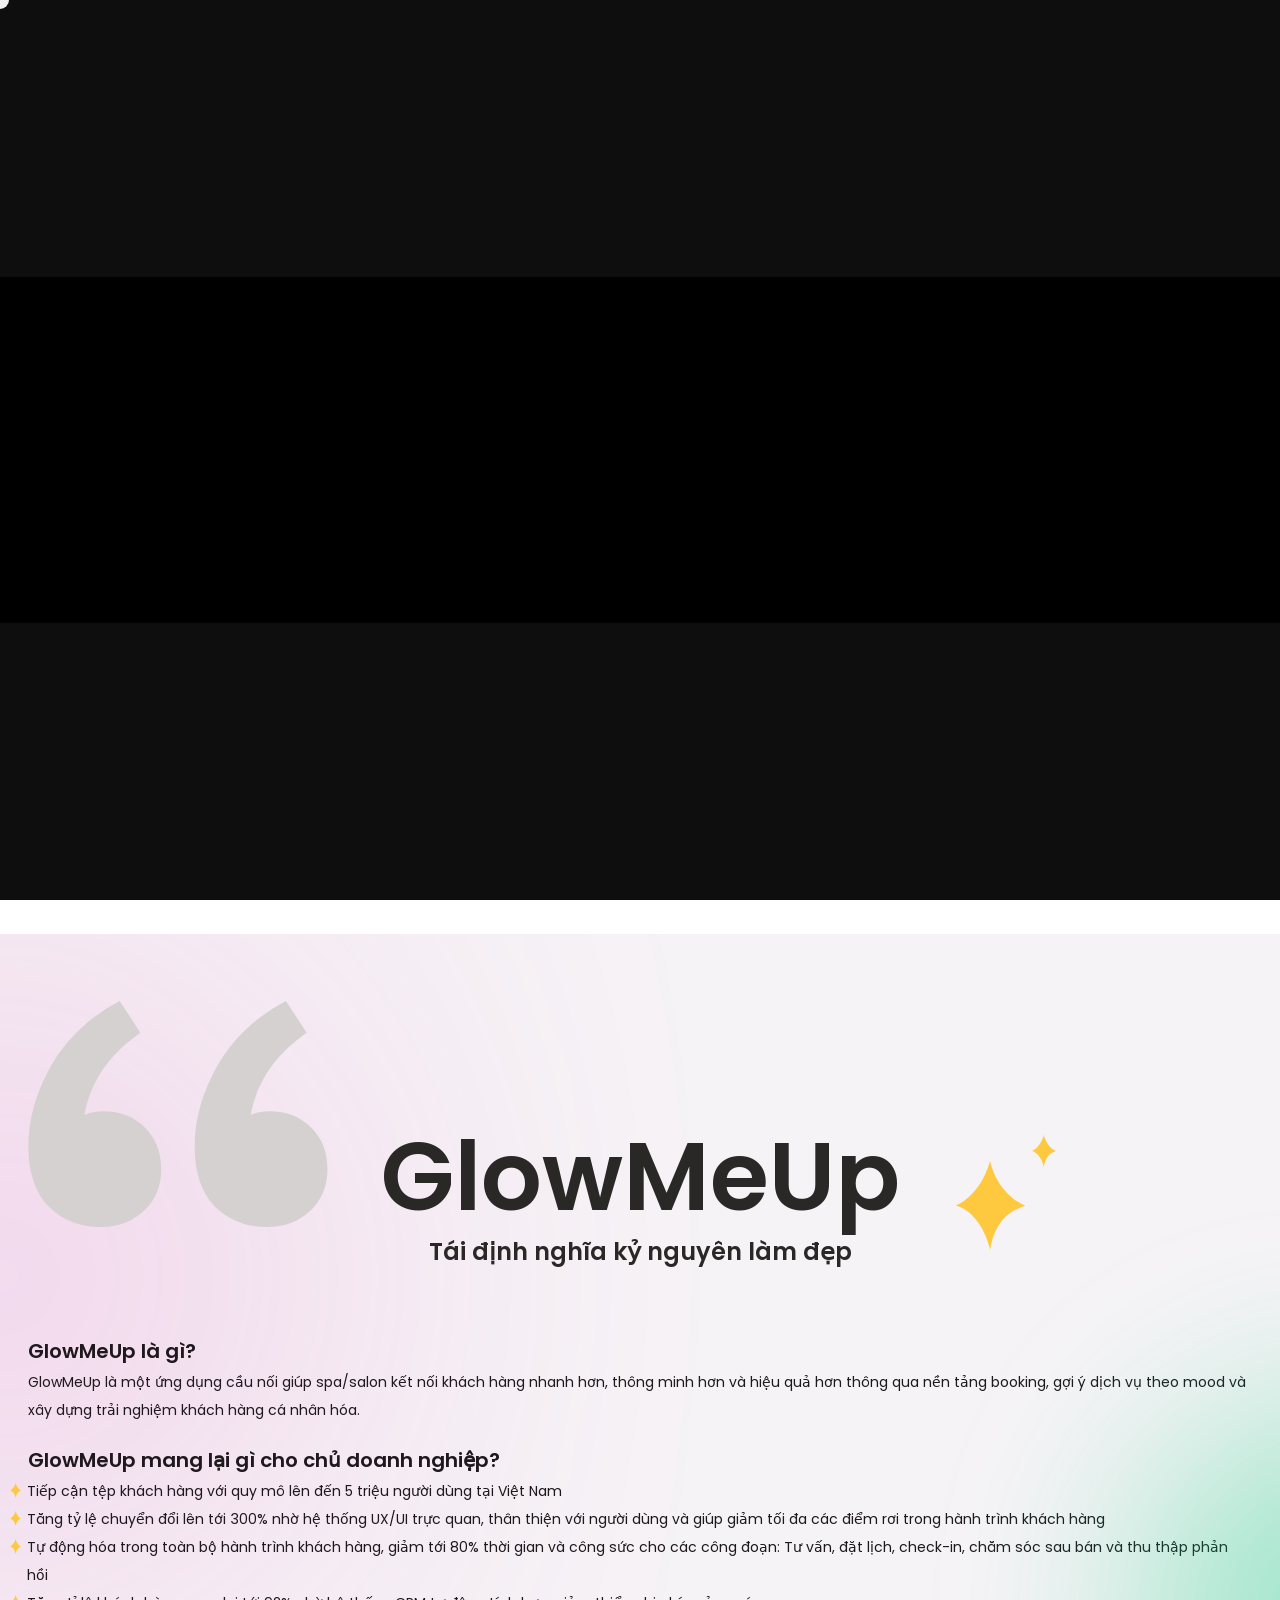
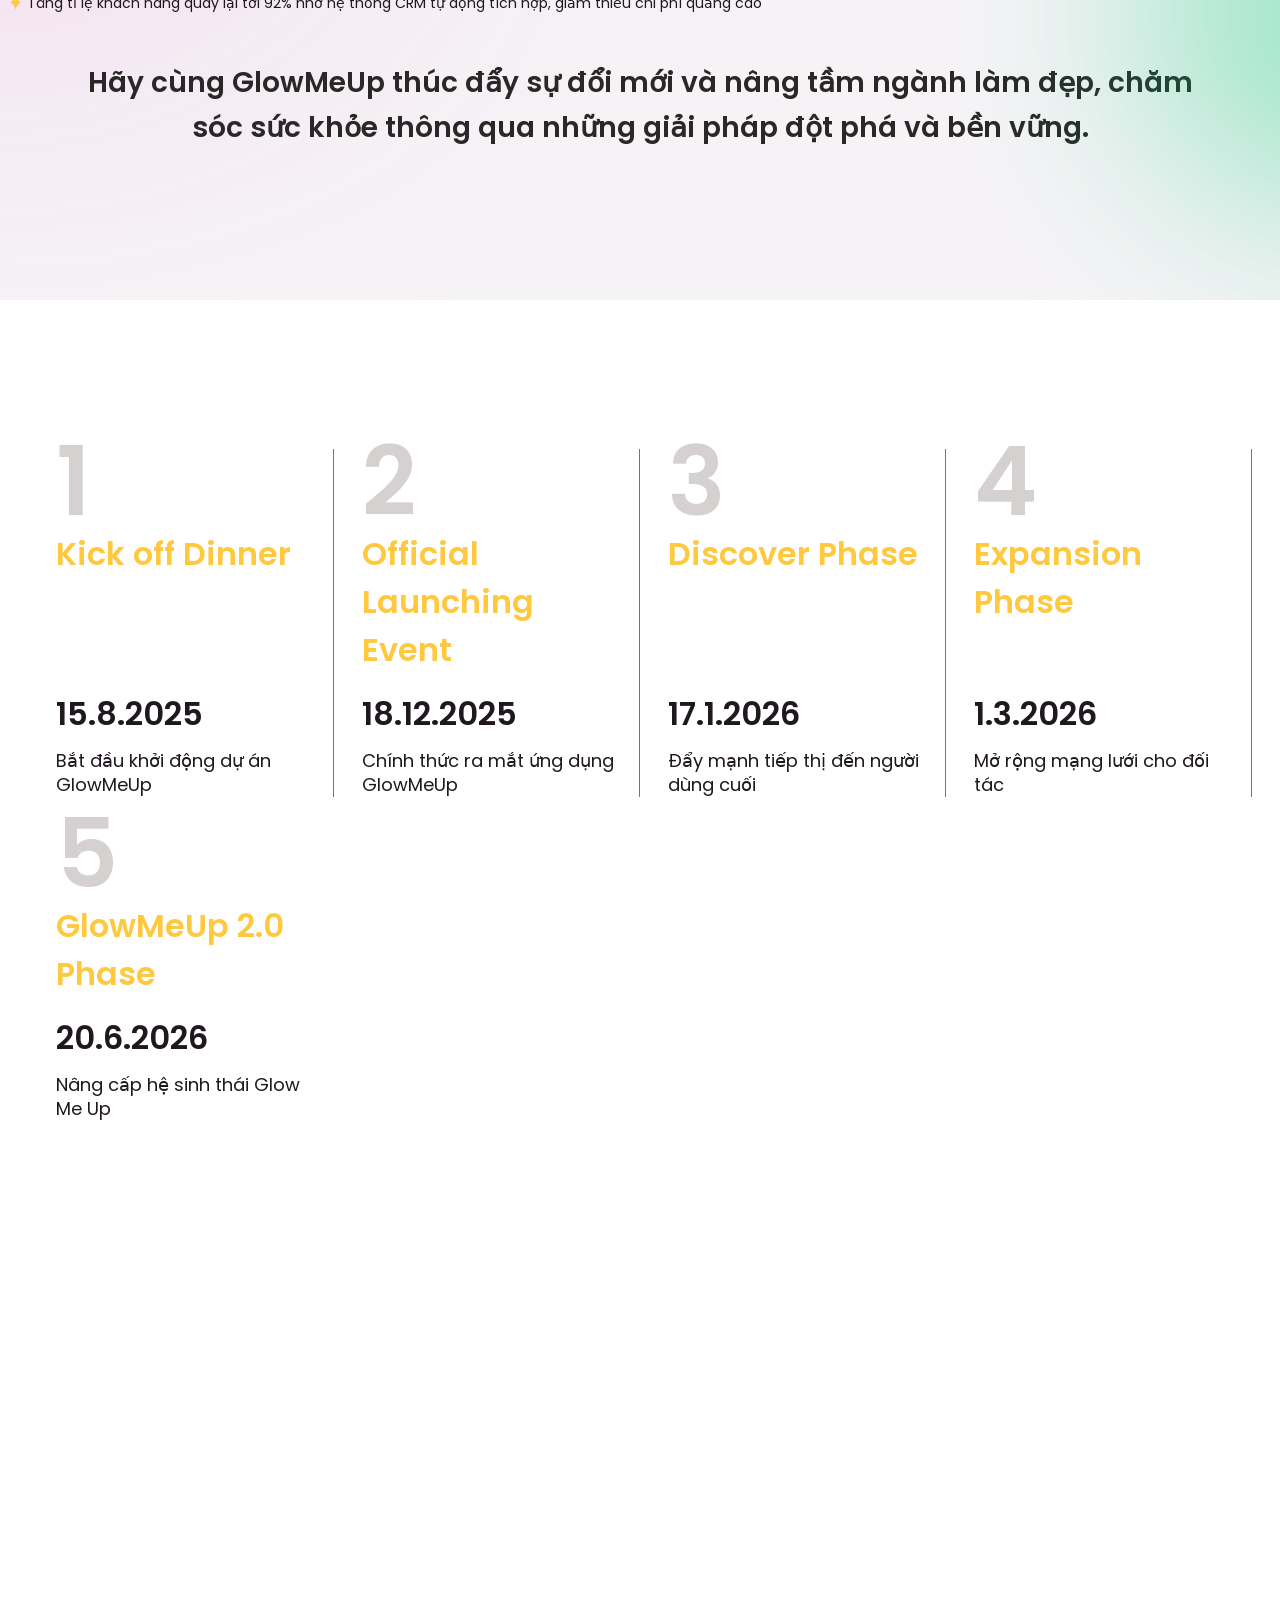
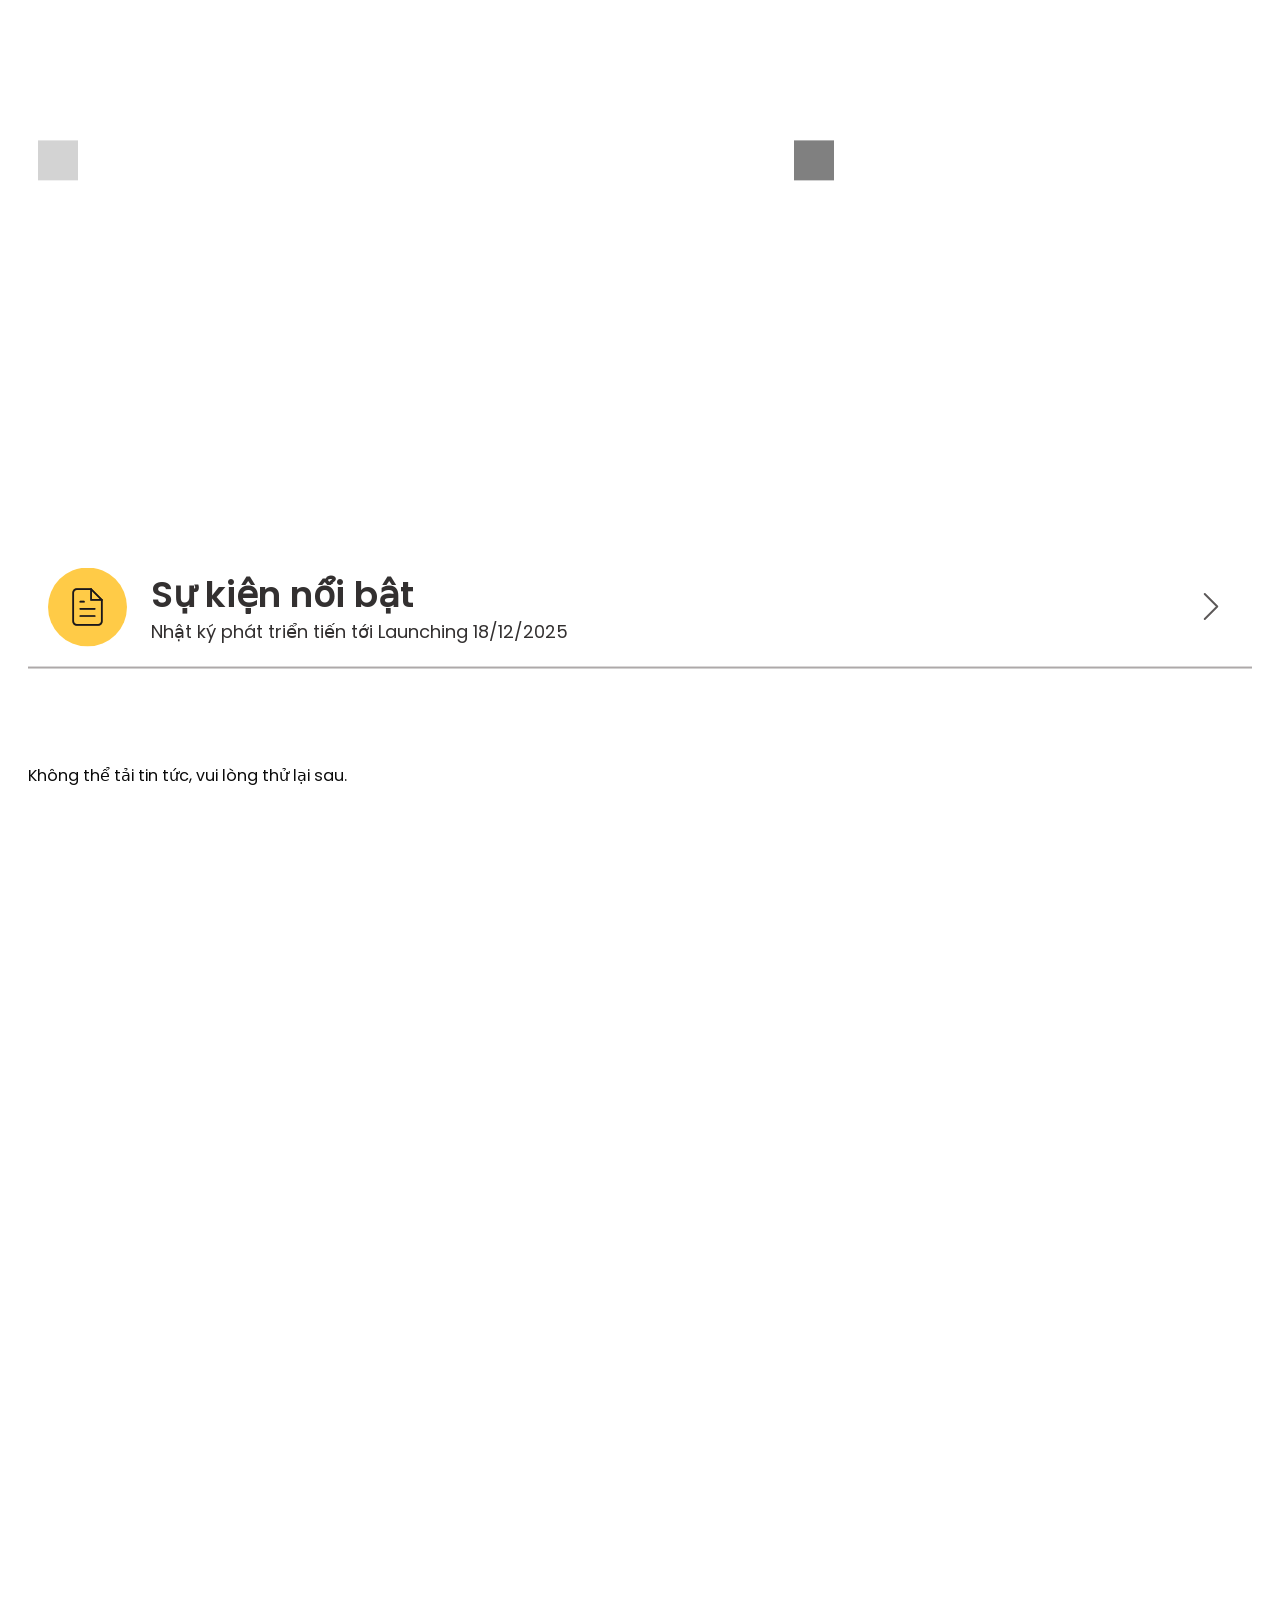
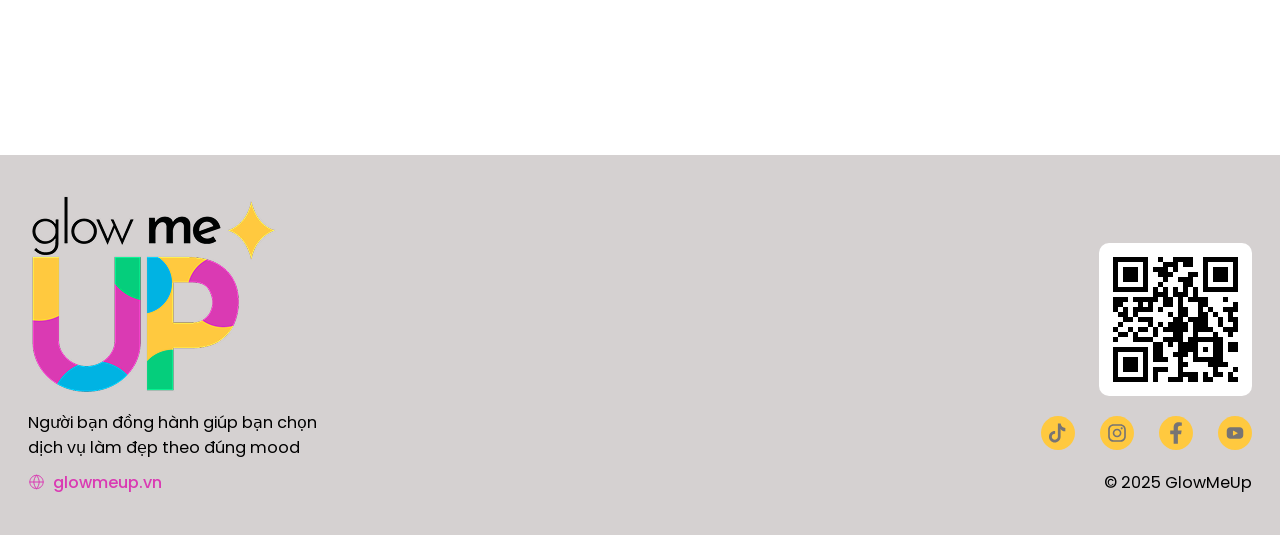
<file: index.html>
<!DOCTYPE html>
<html lang="vi">

<head>
    <meta charset="UTF-8" />
    <meta name="viewport" content="width=device-width, initial-scale=1.0" />

    <!-- Primary Meta Tags -->
    <title>GlowMeUp - Ứng Dụng Beauty Tech AI | Đặt Lịch Spa & Salon Thông Minh</title>
    <meta name="title" content="GlowMeUp - Ứng Dụng Beauty Tech AI | Đặt Lịch Spa & Salon Thông Minh" />
    <meta name="description"
        content="Đặt lịch spa, salon thông minh với GlowMeUp - Nền tảng Beauty Tech AI. Gợi ý dịch vụ làm đẹp theo mood, trải nghiệm cá nhân hóa. Tải app ngay!" />
    <meta name="keywords"
        content="GlowMeUp, beauty tech, AI làm đẹp, đặt lịch spa, salon booking, ứng dụng làm đẹp, spa TPHCM, beauty app Vietnam, AI beauty, skincare, makeup, wellness" />
    <meta name="author" content="GlowMeUp Team" />
    <meta name="robots" content="index, follow, max-image-preview:large, max-snippet:-1, max-video-preview:-1" />
    <meta name="language" content="Vietnamese" />
    <meta name="revisit-after" content="7 days" />
    <meta name="theme-color" content="#fec93f" />

    <!-- Open Graph / Facebook -->
    <meta property="og:type" content="website" />
    <meta property="og:url" content="https://glowmeup.vn/" />
    <meta property="og:title" content="GlowMeUp - Ứng Dụng Beauty Tech AI | Đặt Lịch Spa & Salon Thông Minh" />
    <meta property="og:description"
        content="GlowMeUp, beauty tech, AI làm đẹp, đặt lịch spa, salon booking, ứng dụng làm đẹp, spa TPHCM, beauty app Vietnam, AI beauty, skincare, makeup, wellness" />
    <meta property="og:image" content="https://glowmeup.vn/imgs/glowme_logo.png" />
    <meta property="og:image:width" content="1200" />
    <meta property="og:image:height" content="630" />
    <meta property="og:site_name" content="GlowMeUp" />
    <meta property="og:locale" content="vi_VN" />

    <!-- Twitter Card -->
    <meta name="twitter:card" content="summary_large_image" />
    <meta name="twitter:url" content="https://glowmeup.vn/" />
    <meta name="twitter:title" content="GlowMeUp - Ứng Dụng Beauty Tech AI" />
    <meta name="twitter:description" content="Nền tảng Beauty Tech ứng dụng AI giúp đặt lịch spa, salon dễ dàng." />
    <meta name="twitter:image" content="https://glowmeup.vn/imgs/glowme_logo.png" />

    <!-- Canonical URL -->
    <link rel="canonical" href="https://glowmeup.vn/" />

    <!-- Alternate Language Tags -->
    <link rel="alternate" hreflang="vi" href="https://glowmeup.vn/" />
    <link rel="alternate" hreflang="x-default" href="https://glowmeup.vn/" />

    <!-- Geo Tags -->
    <meta name="geo.region" content="VN-SG" />
    <meta name="geo.placename" content="Ho Chi Minh City" />
    <meta name="geo.position" content="10.762622;106.660172" />
    <meta name="ICBM" content="10.762622, 106.660172" />
    <link rel="icon" type="image/x-icon" href="./imgs/favicon_io/favicon.ico" />
    <link rel="apple-touch-icon" sizes="180x180" href="./imgs/favicon_io/apple-touch-icon.png" />
    <link rel="icon" type="image/png" sizes="32x32" href="./imgs/favicon_io/favicon-32x32.png" />
    <link rel="icon" type="image/png" sizes="16x16" href="./imgs/favicon_io/favicon-16x16.png" />
    <link rel="manifest" href="./imgs/favicon_io/site.webmanifest" />

    <!-- Resource Hints for Performance -->
    <link rel="preconnect" href="https://www.googletagmanager.com" crossorigin />
    <link rel="preconnect" href="https://cdn.jsdelivr.net" crossorigin />
    <link rel="preconnect" href="https://api.myspa.vn" crossorigin />
    <link rel="dns-prefetch" href="https://www.youtube.com" />
    <link rel="dns-prefetch" href="https://myspa.vn" />

    <!-- Preload Critical Images -->
    <link rel="preload" href="./imgs/home/hero_glowmeup.jpg" as="image" fetchpriority="high" />
    <link rel="preload" href="./imgs/glowme_logo.png" as="image" />
    <link rel="preload" href="./imgs/home/logo.svg" as="image" />

    <!-- Preload Critical Fonts -->
    <link rel="preload" href="./fonts/Poppins-Regular.woff2" as="font" type="font/woff2" crossorigin />
    <link rel="preload" href="./fonts/Poppins-SemiBold.woff2" as="font" type="font/woff2" crossorigin />

    <!-- Critical CSS -->
    <!-- Critical CSS - Load immediately -->
    <link rel="stylesheet" href="./css/main.css?v=1.9" />
    <link rel="stylesheet" href="./css/home.css?v=2.2" />

    <!-- Non-critical CSS - Defer loading -->
    <link rel="stylesheet" href="./css/swiper-bundle.min.css" media="print" onload="this.media='all'" />
    <link rel="stylesheet" href="./css/video-slider.css" media="print" onload="this.media='all'" />
    <noscript>
        <link rel="stylesheet" href="./css/swiper-bundle.min.css" />
        <link rel="stylesheet" href="./css/video-slider.css" />
    </noscript>

    <!-- Google Tag Manager -->
    <script>
        (function (w, d, s, l, i) {
            w[l] = w[l] || [];
            w[l].push({
                "gtm.start": new Date().getTime(),
                event: "gtm.js",
            });
            var f = d.getElementsByTagName(s)[0],
                j = d.createElement(s),
                dl = l != "dataLayer" ? "&l=" + l : "";
            j.async = true;
            j.src = "https://www.googletagmanager.com/gtm.js?id=" + i + dl;
            f.parentNode.insertBefore(j, f);
        })(window, document, "script", "dataLayer", "GTM-MWKV8R3");
    </script>
    <!-- End Google Tag Manager -->

    <!-- Structured Data (JSON-LD) for SEO -->
    <script type="application/ld+json">
    {
      "@context": "https://schema.org",
      "@type": "Organization",
      "name": "GlowMeUp",
      "alternateName": "Glow Me Up",
      "url": "https://glowmeup.vn",
      "logo": {
        "@type": "ImageObject",
        "url": "https://glowmeup.vn/imgs/glowme_logo.png",
        "width": 512,
        "height": 512
      },
      "description": "Nền tảng Beauty Tech ứng dụng AI giúp đặt lịch spa, salon thông minh tại Việt Nam",
      "foundingDate": "2025",
      "address": {
        "@type": "PostalAddress",
        "streetAddress": "Lầu 9, Toà Nhà VNO, 129 Điện Biên Phủ, Phường Gia Định",
        "addressLocality": "Hồ Chí Minh",
        "addressRegion": "TP.HCM",
        "addressCountry": "VN"
      },
      "contactPoint": {
        "@type": "ContactPoint",
        "contactType": "Customer Service",
        "availableLanguage": ["Vietnamese"]
      },
      "sameAs": [
        "https://www.facebook.com/glowmeup25"
      ]
    }
    </script>

    <script type="application/ld+json">
    {
      "@context": "https://schema.org",
      "@type": "Event",
      "name": "TÁI ĐỊNH NGHĨA KỶ NGUYÊN NGÀNH LÀM ĐẸP",
      "description": "TÁI ĐỊNH NGHĨA KỶ NGUYÊN NGÀNH LÀM ĐẸP - Nền tảng Beauty Tech ứng dụng AI",
      "startDate": "2025-12-18T08:00:00+07:00",
      "endDate": "2025-12-18T12:00:00+07:00",
      "eventStatus": "https://schema.org/EventScheduled",
      "eventAttendanceMode": "https://schema.org/OfflineEventAttendanceMode",
      "location": {
        "@type": "Place",
        "name": "Capella Gallery Hall",
        "address": {
          "@type": "PostalAddress",
          "streetAddress": "Lầu 9, Toà Nhà VNO, 129 Điện Biên Phủ, Phường Gia Định, TP Hồ Chí Minh",
          "addressLocality": "Hồ Chí Minh",
          "addressCountry": "VN"
        }
      },
      "organizer": {
        "@type": "Organization",
        "name": "GlowMeUp",
        "url": "https://glowmeup.vn"
      }
    }
    </script>

    <script type="application/ld+json">
    {
      "@context": "https://schema.org",
      "@type": "MobileApplication",
      "name": "GlowMeUp",
      "description": "Ứng dụng đặt lịch spa, salon thông minh với AI",
      "operatingSystem": "iOS, Android",
      "applicationCategory": "LifestyleApplication",
      "offers": {
        "@type": "Offer",
        "price": "0",
        "priceCurrency": "VND"
      },
      "aggregateRating": {
        "@type": "AggregateRating",
        "ratingValue": "4.8",
        "ratingCount": "1000"
      }
    }
    </script>

    <script type="application/ld+json">
    {
      "@context": "https://schema.org",
      "@type": "WebSite",
      "name": "GlowMeUp",
      "url": "https://glowmeup.vn",
      "description": "Nền tảng Beauty Tech ứng dụng AI giúp đặt lịch spa, salon thông minh",
      "publisher": {
        "@type": "Organization",
        "name": "GlowMeUp"
      }
    }
    </script>
</head>

<body>
    <!-- Google Tag Manager (noscript) -->
    <noscript><iframe src="https://www.googletagmanager.com/ns.html?id=GTM-MWKV8R3" height="0" width="0"
            style="display: none; visibility: hidden"></iframe></noscript>
    <!-- End Google Tag Manager (noscript) -->
    <noscript>You need to enable JavaScript to run this app.</noscript>

    <!-- Loader -->
    <div id="preloader">
        <div class="line-slice"></div>
        <div class="preloader-overlay"></div>
    </div>

    <div id="glowmePage" class="glowmePage">
        <header class="header">
            <a href="#hero" class="header_logo">
                <img src="./imgs/home/logo.svg" alt="Glow Me Up" width="150" height="50" fetchpriority="high" />
            </a>
            <nav class="header_nav" id="mobileMenu">
                <ul>
                    <li><a href="#event">Sự kiện</a></li>
                    <li><a href="#update">Cập nhật</a></li>
                </ul>
                <button class="close_menu" id="close_menu">
                    <img src="./imgs/cancel.png" alt="" />
                </button>
            </nav>
            <button class="menu_toggle" id="menuToggle">
                <img src="./imgs/hambuger.svg" alt="" />
            </button>
        </header>

        <section id="hero" class="hero">
            <div class="hero_container">
                <div class="hero_text">
                    <div class="hero_text_icon">
                        <img src="./imgs/home/AI.svg" alt="" />
                    </div>
                    <p>GlowMeUp = Beauty × Technology × AI</p>
                </div>
                <div class="hero_logo">
                    <img src="./imgs/glowme_logo.png" alt="GlowMeUp Logo" width="223" height="223"
                        fetchpriority="high" />
                </div>
                <h1 class="hero_title">TÁI ĐỊNH NGHĨA KỶ NGUYÊN NGÀNH LÀM ĐẸP</h1>
                <p class="hero_desc">
                    Ứng dụng đã được phát hành vui lòng tải ứng dụng GlowMeUp để trải nghiệm nền tảng
                </p>
                <!-- <p class="hero_time">
                    <span>8H - 12H</span> <span>Thứ Năm 18.12.2025</span>
                </p> -->
                <div class="dowload_app">
                    <div class="footer_QR">
                        <img src="./imgs/qr.png" alt="QR Code" width="150" height="150" loading="lazy" />
                    </div>
                </div>
                <div class="hero_buttons">
                    <div id="openVideoBtn" class="button hero_button mouse_hover">
                        Xem cập nhật
                    </div>
                    <div id="openModalBtn" target="_blank" class="button hero_button dowload_app_mb mouse_hover">
                        <p>
                            <span>Đăng ký đối tác</span>
                        </p>
                    </div>
                </div>
            </div>
        </section>

        <section class="glowme">
            <div class="glowme_circle_1"></div>
            <div class="container">
                <div class="glowme_top section">
                    <div class="glowme_decor">
                        <img src="./imgs/home/champhaylight.svg" alt="" />
                    </div>
                    <div class="glowme_title">
                        <h2>GlowMeUp</h2>
                        <p>Tái định nghĩa kỷ nguyên làm đẹp</p>
                    </div>
                    <div class="glowme_decor_star">
                        <img src="./imgs/home/star-yellow.svg" alt="" />
                    </div>
                </div>
                <div class="glowme_content section">
                    <p class="bold">GlowMeUp là gì?</p>
                    <p style="margin-top: 4px" class="text-normal">
                        GlowMeUp là một ứng dụng cầu nối giúp spa/salon kết
                        nối khách hàng nhanh hơn, thông minh hơn và hiệu quả
                        hơn thông qua nền tảng booking, gợi ý dịch vụ theo
                        mood và xây dựng trải nghiệm khách hàng cá nhân hóa.
                    </p>
                    <p class="bold text-bussiness">
                        GlowMeUp mang lại gì cho chủ doanh nghiệp?
                    </p>
                    <ul>
                        <li>
                            <img src="./imgs/home/start.svg" alt="" class="icon" />
                            <span>Tiếp cận tệp khách hàng với quy mô lên đến
                                5 triệu người dùng tại Việt Nam</span>
                        </li>
                        <li>
                            <img src="./imgs/home/start.svg" alt="" class="icon" />
                            <span>
                                Tăng tỷ lệ chuyển đổi lên tới 300% nhờ hệ
                                thống UX/UI trực quan, thân thiện với người
                                dùng và giúp giảm tối đa các điểm rơi trong
                                hành trình khách hàng</span>
                        </li>
                        <li>
                            <img src="./imgs/home/start.svg" alt="" class="icon" />
                            <span>
                                Tự động hóa trong toàn bộ hành trình khách
                                hàng, giảm tới 80% thời gian và công sức cho
                                các công đoạn: Tư vấn, đặt lịch, check-in,
                                chăm sóc sau bán và thu thập phản hồi</span>
                        </li>
                        <li>
                            <img src="./imgs/home/start.svg" alt="" class="icon" />
                            <span>
                                Tăng tỉ lệ khách hàng quay lại tới 92% nhờ
                                hệ thống CRM tự động tích hợp, giảm thiểu
                                chi phí quảng cáo</span>
                        </li>
                    </ul>
                </div>
                <p class="glowme_text section">
                    Hãy cùng GlowMeUp thúc đẩy sự đổi mới và nâng tầm ngành
                    làm đẹp, chăm sóc sức khỏe thông qua những giải pháp đột
                    phá và bền vững.
                </p>
            </div>
            <div class="glowme_circle_2"></div>
        </section>

        <section class="roadmap">
            <div class="container section">
                <div class="roadmap_list">
                    <div class="roadmap_item">
                        <div class="roadmap_top">
                            <h3>1</h3>
                            <p>Kick off Dinner</p>
                        </div>
                        <div class="roadmap_bottom">
                            <p>15.8.2025</p>
                            <p>Bắt đầu khởi động dự án GlowMeUp</p>
                        </div>
                    </div>
                    <div class="roadmap_item">
                        <div class="roadmap_top">
                            <h3>2</h3>
                            <p>Official Launching Event</p>
                        </div>
                        <div class="roadmap_bottom">
                            <p>18.12.2025</p>
                            <p>Chính thức ra mắt ứng dụng GlowMeUp</p>
                        </div>
                    </div>
                    <div class="roadmap_item">
                        <div class="roadmap_top">
                            <h3>3</h3>
                            <p>Discover Phase</p>
                        </div>
                        <div class="roadmap_bottom">
                            <p>17.1.2026</p>
                            <p>Đẩy mạnh tiếp thị đến người dùng cuối</p>
                        </div>
                    </div>
                    <div class="roadmap_item">
                        <div class="roadmap_top">
                            <h3>4</h3>
                            <p>Expansion Phase</p>
                        </div>
                        <div class="roadmap_bottom">
                            <p>1.3.2026</p>
                            <p>Mở rộng mạng lưới cho đối tác</p>
                        </div>
                    </div>
                    <div class="roadmap_item">
                        <div class="roadmap_top">
                            <h3>5</h3>
                            <p>GlowMeUp 2.0 Phase</p>
                        </div>
                        <div class="roadmap_bottom">
                            <p>20.6.2026</p>
                            <p>Nâng cấp hệ sinh thái Glow Me Up</p>
                        </div>
                    </div>
                </div>
            </div>
        </section>

        <section id="update" class="update section">
            <div class="container">
                <div class="title_master">
                    <div class="title_img">
                        <img src="./imgs/home/calendar_yellow1.svg" alt="" />
                    </div>
                    <div class="title_content">
                        <h2>Cập nhật dự án</h2>
                        <p>
                            Bài viết & hình ảnh về các hoạt động của
                            GlowMeUp
                        </p>
                    </div>
                    <div class="title_arr">
                        <img src="./imgs/home/arrow_black.svg" alt="" />
                    </div>
                </div>
                <div class="update_list">
                    <div class="update_item" style="cursor: default;">
                        <div class="update_img">
                            <!-- Video Slider -->
                            <div class="swiper video-swiper">
                                <div class="swiper-wrapper">
                                    <div class="swiper-slide">
                                        <iframe width="100%" height="100%"
                                            src="https://www.youtube.com/embed/mmx-LQfljkQ?si=U32RNFTFnYxYBLcF"
                                            title="YouTube video player" frameborder="0"
                                            allow="accelerometer; autoplay; clipboard-write; encrypted-media; gyroscope; picture-in-picture; web-share"
                                            referrerpolicy="strict-origin-when-cross-origin" allowfullscreen
                                            loading="lazy"></iframe>
                                    </div>
                                    <div class="swiper-slide">
                                        <iframe width="560" height="315"
                                            src="https://www.youtube.com/embed/9S2l-gF9qt8?si=t1b7MDGWE6PDGyTQ"
                                            title="YouTube video player" frameborder="0"
                                            allow="accelerometer; autoplay; clipboard-write; encrypted-media; gyroscope; picture-in-picture; web-share"
                                            referrerpolicy="strict-origin-when-cross-origin" allowfullscreen
                                            loading="lazy"></iframe>
                                    </div>
                                </div>
                                <!-- Navigation -->
                                <div class="swiper-button-next video-next"></div>
                                <div class="swiper-button-prev video-prev"></div>
                                <!-- Pagination -->
                                <div class="swiper-pagination video-pagination"></div>
                            </div>
                        </div>
                        <div class="update_content">
                            <div class="update_top">
                                <div class="update_top_icon">
                                    <img src="./imgs/home/clock_black.svg" alt="clock" />
                                    <span>5.8.2025</span>
                                </div>
                                <div class="update_top_icon">
                                    <img src="./imgs/home/map-pin-black.svg" alt="map-pin" />
                                    <span>HCM</span>
                                </div>
                            </div>
                            <h3 class="update_title">
                                ✨GLOWMEUP – ỨNG DỤNG BEAUTY TECH GIÚP LÀM ĐẸP DỄ HƠN, THÔNG MINH HƠN
                            </h3>
                            <div class="update_desc">
                                <p>GlowMeUp không chỉ là app đặt lịch. Đây là nền tảng Beauty Tech ứng dụng AI để hiểu
                                    cảm xúc – hành vi – nhu cầu làm đẹp của từng người dùng.</p>
                            </div>
                            <div class="update_category">
                                <div class="update_category_item">
                                    Glow team
                                </div>
                                <div class="update_category_item">
                                    Event
                                </div>
                            </div>
                            <div class="update_gallery">
                                <div class="update_gallery_item">
                                    <img src="./imgs/home/image-black.svg" alt="" />
                                    <p>Bộ sưu tập hình</p>
                                </div>
                                <img src="./imgs/home/arrow_black_mini.svg" alt="" />
                            </div>
                        </div>
                    </div>
                </div>
            </div>
        </section>

        <section id="event" class="event section">
            <div class="container">
                <div class="title_master">
                    <div class="title_img">
                        <img src="./imgs/home/calendar_yellow1.svg" alt="" />
                    </div>
                    <div class="title_content">
                        <h2>Sự kiện nổi bật</h2>
                        <p>
                            Nhật ký phát triển tiến tới Launching 18/12/2025
                        </p>
                    </div>
                    <div class="title_arr">
                        <img src="./imgs/home/arrow_black.svg" alt="" />
                    </div>
                </div>
                <div id="event_list" class="event_list"></div>
                <div id="event_pagination"></div>
            </div>
        </section>

        <section class="gallery section">
            <div class="container">
                <h2 class="gallery_title">
                    NHỮNG HÌNH ẢNH NỔI BẬT
                    <p>GLOW ME UP 2025</p>
                </h2>
                <div id="gallery_slider" class="slider">
                    <div class="swiper-container">
                        <div class="swiper">
                            <div class="swiper-wrapper"></div>
                        </div>
                        <div class="swiper-button-prev mouse_hover">
                            <svg xmlns="http://www.w3.org/2000/svg" fill="none" viewBox="0 0 24 24" stroke-width="1.5"
                                stroke="currentColor" class="w-6 h-6">
                                <path stroke-linecap="round" stroke-linejoin="round"
                                    d="M19.5 12h-15m0 0l6.75 6.75M4.5 12l6.75-6.75" />
                            </svg>
                        </div>
                        <div class="swiper-button-next mouse_hover">
                            <svg xmlns="http://www.w3.org/2000/svg" fill="none" viewBox="0 0 24 24" stroke-width="1.5"
                                stroke="currentColor" class="w-6 h-6">
                                <path stroke-linecap="round" stroke-linejoin="round"
                                    d="M4.5 12h15m0 0l-6.75-6.75M19.5 12l-6.75 6.75" />
                            </svg>
                        </div>
                        <div class="swiper-pagination"></div>
                    </div>
                </div>
            </div>
        </section>



        <footer class="footer">
            <div class="container">
                <div class="footer_wrap">
                    <div class="footer_left">
                        <div class="footer_left_logo">
                            <img src="./imgs/logo_footer.png" alt="" />
                        </div>
                        <p class="footer_desc">
                            Người bạn đồng hành giúp bạn chọn dịch vụ làm
                            đẹp theo đúng mood
                        </p>
                        <div class="footer_website">
                            <img src="./imgs/home/earth-ping.svg" alt="" />
                            <a href="https://glowmeup.vn/">glowmeup.vn</a>
                        </div>
                    </div>
                    <div class="footer_right">
                        <div class="footer_QR">
                            <img src="./imgs/qr.png" alt="" />
                        </div>
                        <a href="https://onelink.to/crswk7" target="_blank" class="button button_download">
                            <svg xmlns="http://www.w3.org/2000/svg" width="20" height="20" viewBox="0 0 24 24"
                                fill="none" aria-hidden="true">
                                <path d="M12 3v10m0 0l-4-4m4 4l4-4" stroke="#000" stroke-width="2"
                                    stroke-linecap="round" stroke-linejoin="round" />
                                <path d="M4 17v3h16v-3" stroke="#000" stroke-width="2" stroke-linecap="round"
                                    stroke-linejoin="round" />
                            </svg>
                            <span>Tải App GMUP</span>
                        </a>
                        <div class="footer_social">
                            <a href="#"><img src="./imgs/home/tiktok-ping1.svg" alt="instagram" /></a>
                            <a href="#"><img src="./imgs/home/instagram-ping1.svg" alt="facebook" /></a>
                            <a target="_blank" href="https://www.facebook.com/glowmeup25"><img
                                    src="./imgs/home/facebook-ping1.svg" alt="linkedin" /></a>
                            <a href="#"><img src="./imgs/home/youtube-ping1.svg" alt="youtube" /></a>
                        </div>
                        <div class="footer_right_text">
                            <p>© 2025 GlowMeUp</p>
                        </div>
                    </div>
                </div>
            </div>
        </footer>

        <div class="overlay" id="overlay" aria-hidden="true">
            <div class="modal" id="popup" role="dialog" aria-modal="true" aria-labelledby="popupTitle" tabindex="-1">
                <button class="modal__close" id="closeModalBtn" aria-label="Đóng popup">
                    ✕
                </button>
                <div class="modal__content">
                    <iframe id="gmup_iframe" data-src="https://myspa.vn/glow-me" src="" allowfullscreen
                        referrerpolicy="no-referrer"></iframe>
                </div>
            </div>
        </div>

        <div class="overlay" id="videoOverlay">
            <div class="modalVideo" id="videoModal">
                <button class="close-btn" id="closeVideoBtn">
                    &times;
                </button>
                <iframe id="popupVideo" width="100%" height="100%"
                    src="https://www.youtube.com/embed/yTyYDBG5yqs?si=Z2XDo0-76O5pgh8t" title="YouTube video player"
                    frameborder="0"
                    allow="accelerometer; autoplay; clipboard-write; encrypted-media; gyroscope; picture-in-picture; web-share"
                    referrerpolicy="strict-origin-when-cross-origin" allowfullscreen>
                </iframe>
            </div>
        </div>

        <div class="cursor"></div>
        <button href="/" class="back-to-home" title="Back to Home">
            <img src="./imgs/home/arrow_up_black.svg" alt="" />
        </button>
    </div>

    <!-- Defer non-critical scripts for better performance -->
    <script src="./lib/gsap.min.js" defer></script>
    <script src="./lib/ScrollToPlugin.min.js" defer></script>
    <script src="./lib/ScrollTrigger.min.js" defer></script>
    <script src="./lib/swiper-bundle.min.js" defer></script>
    <script src="./js/main.js?v=2.0" defer></script>
    <!-- Load these after libraries are deferred but execute immediately when available -->
    <script src="./js/lazy-load.js?v=1.2"></script>
    <script src="./js/home.js?v=2.4"></script>
</body>

</html>
</file>
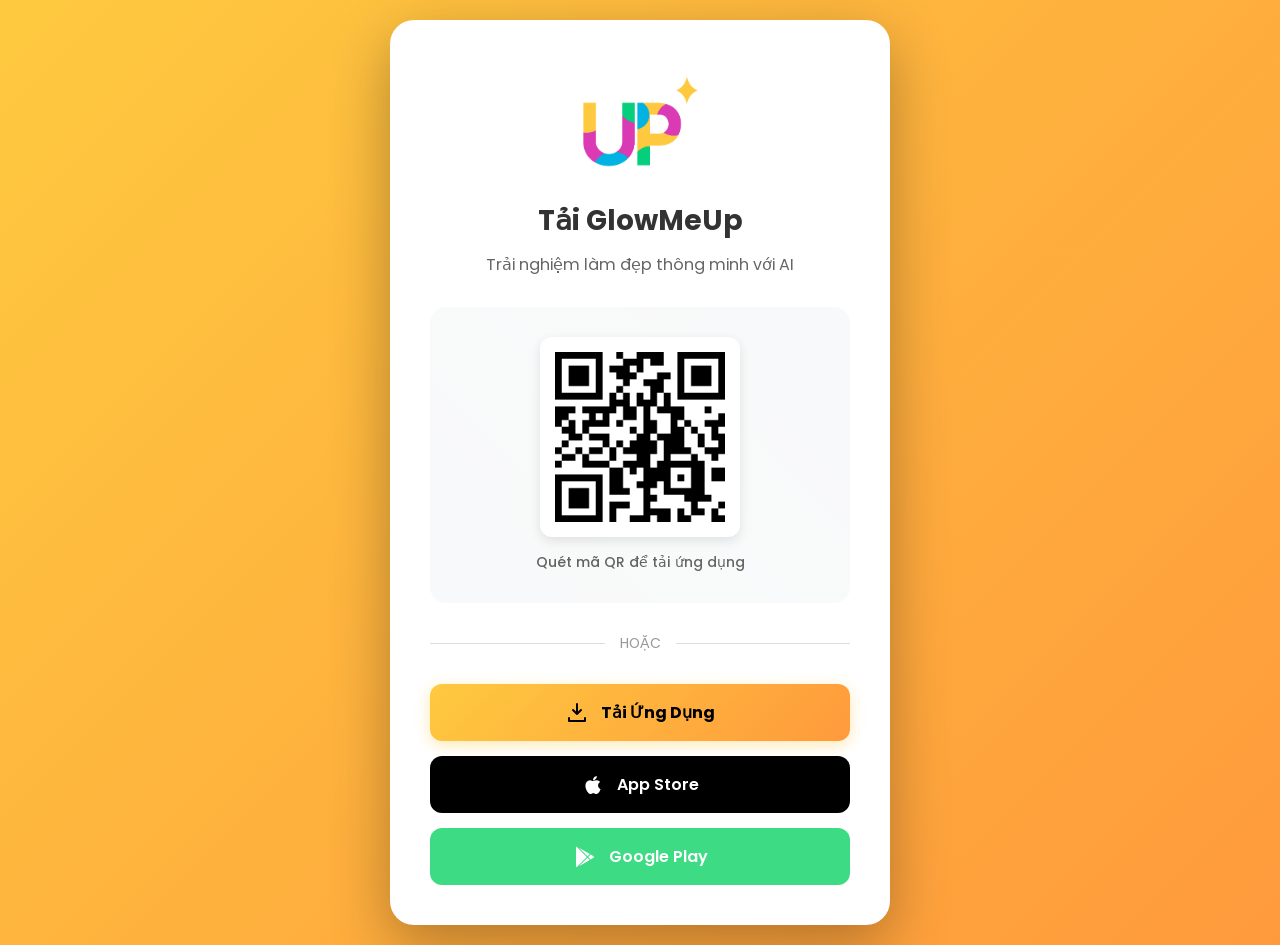
<file: download.html>
<!DOCTYPE html>
<html lang="vi">
    <head>
        <meta charset="UTF-8" />
        <meta name="viewport" content="width=device-width, initial-scale=1.0" />

        <!-- Primary Meta Tags -->
        <title>Tải GlowMeUp - Ứng Dụng Beauty Tech AI</title>
        <meta name="title" content="Tải GlowMeUp - Ứng Dụng Beauty Tech AI" />
        <meta
            name="description"
            content="Tải ngay ứng dụng GlowMeUp - Nền tảng Beauty Tech AI giúp đặt lịch spa, salon thông minh"
        />

        <!-- Open Graph / Facebook -->
        <meta property="og:type" content="website" />
        <meta
            property="og:title"
            content="Tải GlowMeUp - Ứng Dụng Beauty Tech AI"
        />
        <meta property="og:description" content="Tải ngay ứng dụng GlowMeUp" />
        <meta
            property="og:image"
            content="https://glowmeup.vn/imgs/glowme_logo.png"
        />

        <!-- Favicon -->
        <link
            rel="icon"
            type="image/png"
            sizes="32x32"
            href="./imgs/favicon_io/favicon-32x32.png"
        />
        <link rel="stylesheet" href="./css/main.css?v=1.9" />

        <style>
            * {
                margin: 0;
                padding: 0;
                box-sizing: border-box;
            }

            body {
                background: linear-gradient(135deg, #fec93f 0%, #ff9a3c 100%);
                min-height: 100vh;
                display: flex;
                align-items: center;
                justify-content: center;
                padding: 20px;
            }

            .container {
                background: white;
                border-radius: 24px;
                box-shadow: 0 20px 60px rgba(0, 0, 0, 0.3);
                max-width: 500px;
                width: 100%;
                padding: 40px;
                text-align: center;
                animation: slideUp 0.6s ease-out;
            }

            @keyframes slideUp {
                from {
                    opacity: 0;
                    transform: translateY(30px);
                }

                to {
                    opacity: 1;
                    transform: translateY(0);
                }
            }

            .logo {
                width: 120px;
                height: 120px;
                margin: 0 auto 20px;
                animation: pulse 2s ease-in-out infinite;
            }

            @keyframes pulse {
                0%,
                100% {
                    transform: scale(1);
                }

                50% {
                    transform: scale(1.05);
                }
            }

            .logo img {
                width: 100%;
                height: 100%;
                object-fit: contain;
            }

            h1 {
                color: #333;
                font-size: 28px;
                margin-bottom: 10px;
                font-weight: 700;
            }

            .subtitle {
                color: #666;
                font-size: 16px;
                margin-bottom: 30px;
            }

            .qr-container {
                background: #f8f9fa;
                border-radius: 16px;
                padding: 30px;
                margin-bottom: 30px;
                position: relative;
                overflow: hidden;
            }

            .qr-container::before {
                content: "";
                position: absolute;
                top: -50%;
                left: -50%;
                width: 200%;
                height: 200%;
                background: linear-gradient(
                    45deg,
                    transparent,
                    rgba(255, 255, 255, 0.1),
                    transparent
                );
                animation: shine 3s infinite;
            }

            @keyframes shine {
                0% {
                    transform: translateX(-100%) translateY(-100%) rotate(45deg);
                }

                100% {
                    transform: translateX(100%) translateY(100%) rotate(45deg);
                }
            }

            .qr-code {
                width: 200px;
                height: 200px;
                margin: 0 auto;
                background: white;
                padding: 15px;
                border-radius: 12px;
                box-shadow: 0 4px 12px rgba(0, 0, 0, 0.1);
                position: relative;
                z-index: 1;
            }

            .qr-code img {
                width: 100%;
                height: 100%;
                object-fit: contain;
            }

            .qr-label {
                margin-top: 15px;
                color: #555;
                font-size: 14px;
                font-weight: 500;
            }

            .divider {
                display: flex;
                align-items: center;
                margin: 30px 0;
                color: #999;
                font-size: 14px;
            }

            .divider::before,
            .divider::after {
                content: "";
                flex: 1;
                height: 1px;
                background: #ddd;
            }

            .divider span {
                padding: 0 15px;
            }

            .download-buttons {
                display: flex;
                flex-direction: column;
                gap: 15px;
            }

            .btn {
                display: flex;
                align-items: center;
                justify-content: center;
                gap: 12px;
                padding: 16px 24px;
                border-radius: 12px;
                font-size: 16px;
                font-weight: 600;
                text-decoration: none;
                transition: all 0.3s ease;
                cursor: pointer;
                border: none;
                position: relative;
                overflow: hidden;
            }

            .btn::before {
                content: "";
                position: absolute;
                top: 0;
                left: 0;
                width: 100%;
                height: 100%;
                background: rgba(255, 255, 255, 0.2);
                transform: scaleX(0);
                transform-origin: left;
                transition: transform 0.4s ease;
                z-index: 0;
            }

            .btn:hover::before {
                transform: scaleX(1);
            }

            .btn-primary {
                background: linear-gradient(135deg, #fec93f 0%, #ff9a3c 100%);
                color: #000;
                font-weight: 700;
                box-shadow: 0 4px 15px rgba(254, 201, 63, 0.4);
            }

            .btn-primary:hover {
                transform: translateY(-2px);
                box-shadow: 0 6px 20px rgba(254, 201, 63, 0.6);
            }

            .btn-ios {
                background: #000;
                color: white;
            }

            .btn-ios:hover {
                background: #333;
                transform: translateY(-2px);
            }

            .btn-android {
                background: #3ddc84;
                color: white;
            }

            .btn-android:hover {
                background: #2cc26f;
                transform: translateY(-2px);
            }

            .btn-icon {
                width: 24px;
                height: 24px;
                position: relative;
                z-index: 1;
            }

            .btn-text {
                position: relative;
                z-index: 1;
            }

            .features {
                margin-top: 30px;
                padding-top: 30px;
                border-top: 1px solid #eee;
            }

            .feature-item {
                display: flex;
                align-items: center;
                gap: 12px;
                margin-bottom: 15px;
                text-align: left;
            }

            .feature-icon {
                width: 40px;
                height: 40px;
                background: linear-gradient(135deg, #fec93f 0%, #ff9a3c 100%);
                border-radius: 10px;
                display: flex;
                align-items: center;
                justify-content: center;
                color: white;
                font-size: 20px;
                flex-shrink: 0;
            }

            .feature-text {
                color: #555;
                font-size: 14px;
                line-height: 1.5;
            }

            .loading {
                display: none;
                margin-top: 20px;
                color: #fec93f;
                font-size: 14px;
            }

            .loading.active {
                display: block;
            }

            .spinner {
                display: inline-block;
                width: 20px;
                height: 20px;
                border: 3px solid rgba(254, 201, 63, 0.3);
                border-radius: 50%;
                border-top-color: #fec93f;
                animation: spin 1s linear infinite;
                margin-right: 10px;
                vertical-align: middle;
            }

            @keyframes spin {
                to {
                    transform: rotate(360deg);
                }
            }

            @media (max-width: 480px) {
                .container {
                    padding: 30px 20px;
                }

                h1 {
                    font-size: 24px;
                }

                .qr-code {
                    width: 180px;
                    height: 180px;
                }
            }
        </style>
    </head>

    <body>
        <div class="container">
            <div class="logo">
                <img src="./imgs/glowme_logo.png" alt="GlowMeUp Logo" />
            </div>

            <h1>Tải GlowMeUp</h1>
            <p class="subtitle">Trải nghiệm làm đẹp thông minh với AI</p>

            <div class="qr-container">
                <div class="qr-code">
                    <img src="./imgs/qr.png" alt="QR Code Download GlowMeUp" />
                </div>
                <p class="qr-label">Quét mã QR để tải ứng dụng</p>
            </div>

            <div class="divider">
                <span>HOẶC</span>
            </div>

            <div class="download-buttons">
                <a
                    href="https://onelink.to/crswk7"
                    class="btn btn-primary"
                    id="downloadBtn"
                >
                    <svg
                        class="btn-icon"
                        viewBox="0 0 24 24"
                        fill="none"
                        xmlns="http://www.w3.org/2000/svg"
                    >
                        <path
                            d="M12 3v10m0 0l-4-4m4 4l4-4"
                            stroke="currentColor"
                            stroke-width="2"
                            stroke-linecap="round"
                            stroke-linejoin="round"
                        />
                        <path
                            d="M4 17v3h16v-3"
                            stroke="currentColor"
                            stroke-width="2"
                            stroke-linecap="round"
                            stroke-linejoin="round"
                        />
                    </svg>
                    <span class="btn-text">Tải Ứng Dụng</span>
                </a>

                <a
                    href="https://apps.apple.com/us/app/glowmeup/id6748974475"
                    class="btn btn-ios"
                    target="_blank"
                >
                    <svg
                        class="btn-icon"
                        viewBox="0 0 24 24"
                        fill="currentColor"
                        xmlns="http://www.w3.org/2000/svg"
                    >
                        <path
                            d="M17.05 20.28c-.98.95-2.05.8-3.08.35-1.09-.46-2.09-.48-3.24 0-1.44.62-2.2.44-3.06-.35C2.79 15.25 3.51 7.59 9.05 7.31c1.35.07 2.29.74 3.08.8 1.18-.24 2.31-.93 3.57-.84 1.51.12 2.65.72 3.4 1.8-3.12 1.87-2.38 5.98.48 7.13-.57 1.5-1.31 2.99-2.54 4.09l.01-.01zM12.03 7.25c-.15-2.23 1.66-4.07 3.74-4.25.29 2.58-2.34 4.5-3.74 4.25z"
                        />
                    </svg>
                    <span class="btn-text">App Store</span>
                </a>

                <a
                    href="https://play.google.com/store/apps/details?id=com.myspa.glowmeup"
                    class="btn btn-android"
                    target="_blank"
                >
                    <svg
                        class="btn-icon"
                        viewBox="0 0 24 24"
                        fill="currentColor"
                        xmlns="http://www.w3.org/2000/svg"
                    >
                        <path
                            d="M3.609 1.814L13.792 12 3.61 22.186a.996.996 0 0 1-.61-.92V2.734a1 1 0 0 1 .609-.92zm10.89 10.893l2.302 2.302-10.937 6.333 8.635-8.635zm3.199-3.198l2.807 1.626a1 1 0 0 1 0 1.73l-2.808 1.626L15.206 12l2.492-2.491zM5.864 2.658L16.802 8.99l-2.303 2.303-8.635-8.635z"
                        />
                    </svg>
                    <span class="btn-text">Google Play</span>
                </a>
            </div>

            <div class="loading" id="loading">
                <div class="spinner"></div>
                Đang mở ứng dụng...
            </div>
        </div>

        <script>
            // // Dynamic Link Handler
            // const dynamicLink = () => {
            //     const searchParam = window.location.search;
            //     const deepLink = `glowmeup://app${searchParam}`;
            //     const iosStore = "https://apps.apple.com/us/app/glowmeup/id6748974475";
            //     const androidStore = "https://play.google.com/store/apps/details?id=com.myspa.glowmeup";
            //     const fallbackUrl = /android/i.test(navigator.userAgent) ? androidStore : iosStore;

            //     let didHide = false;

            //     const onHide = () => {
            //         didHide = true;
            //         cleanup();
            //     };

            //     const cleanup = () => {
            //         document.removeEventListener("visibilitychange", visHandler);
            //         window.removeEventListener("pagehide", onHide);
            //         window.removeEventListener("blur", onHide);
            //     };

            //     const visHandler = () => {
            //         if (document.visibilityState === "hidden") onHide();
            //     };

            //     document.addEventListener("visibilitychange", visHandler);
            //     window.addEventListener("pagehide", onHide);
            //     window.addEventListener("blur", onHide);

            //     // Show loading indicator
            //     const loading = document.getElementById('loading');
            //     loading.classList.add('active');

            //     const t = setTimeout(() => {
            //         cleanup();
            //         loading.classList.remove('active');
            //         if (!didHide) {
            //             window.location.href = fallbackUrl;
            //         }
            //     }, 1200);

            //     window.location.href = deepLink;

            //     setTimeout(() => {
            //         if (didHide) {
            //             clearTimeout(t);
            //             loading.classList.remove('active');
            //         }
            //     }, 50);
            // };

            // // Auto-run on page load
            // window.addEventListener('load', () => {
            //     // Wait a bit for page to render before triggering deep link
            //     setTimeout(dynamicLink, 500);
            // });

            // Manual download button
            document
                .getElementById("downloadBtn")
                .addEventListener("click", (e) => {
                    e.preventDefault();
                    dynamicLink();
                });

            // Track button clicks
            const trackClick = (platform) => {
                console.log(`Download clicked: ${platform}`);
                // Add analytics tracking here if needed
            };

            document
                .querySelectorAll(".btn-ios, .btn-android")
                .forEach((btn) => {
                    btn.addEventListener("click", (e) => {
                        const platform = e.currentTarget.classList.contains(
                            "btn-ios"
                        )
                            ? "iOS"
                            : "Android";
                        trackClick(platform);
                    });
                });
        </script>
    </body>
</html>
</file>
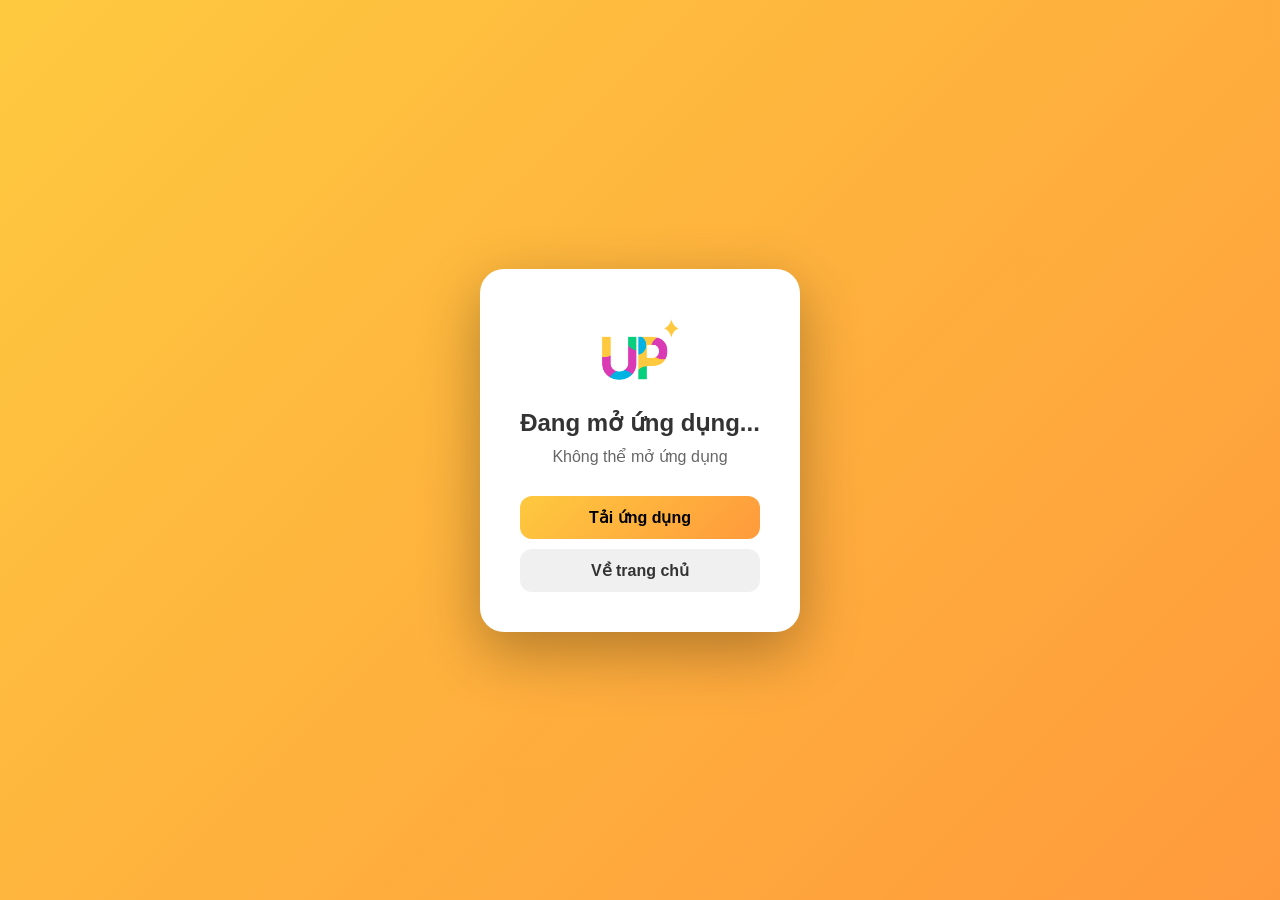
<file: universal.html>
<!DOCTYPE html>
<html lang="vi">

<head>
    <meta charset="UTF-8">
    <meta name="viewport" content="width=device-width, initial-scale=1.0">
    <title>GlowMeUp - Ứng Dụng Beauty Tech AI</title>

    <!-- Primary Meta Tags -->
    <meta name="description"
        content="GlowMeUp - Nền tảng Beauty Tech ứng dụng AI giúp đặt lịch spa, salon dễ dàng. Tải app ngay!">

    <!-- Open Graph / Facebook -->
    <meta property="og:type" content="website">
    <meta property="og:url" content="https://glowmeup.vn/universal">
    <meta property="og:title" content="GlowMeUp - Ứng Dụng Beauty Tech AI">
    <meta property="og:description"
        content="Nền tảng Beauty Tech ứng dụng AI giúp đặt lịch spa, salon dễ dàng. Gợi ý dịch vụ làm đẹp theo mood, trải nghiệm cá nhân hóa.">
    <meta property="og:image" content="https://glowmeup.vn/imgs/glowme_logo.png">
    <meta property="og:image:width" content="1200">
    <meta property="og:image:height" content="630">
    <meta property="og:site_name" content="GlowMeUp">
    <meta property="og:locale" content="vi_VN">

    <!-- Twitter Card -->
    <meta name="twitter:card" content="summary_large_image">
    <meta name="twitter:url" content="https://glowmeup.vn/universal">
    <meta name="twitter:title" content="GlowMeUp - Ứng Dụng Beauty Tech AI">
    <meta name="twitter:description" content="Nền tảng Beauty Tech ứng dụng AI giúp đặt lịch spa, salon dễ dàng.">
    <meta name="twitter:image" content="https://glowmeup.vn/imgs/glowme_logo.png">

    <!-- iOS Smart App Banner -->
    <meta name="apple-itunes-app" content="app-id=6748974475">

    <style>
        * {
            margin: 0;
            padding: 0;
            box-sizing: border-box;
        }

        body {
            font-family: -apple-system, BlinkMacSystemFont, 'Segoe UI', Roboto, sans-serif;
            background: linear-gradient(135deg, #fec93f 0%, #ff9a3c 100%);
            min-height: 100vh;
            display: flex;
            align-items: center;
            justify-content: center;
            padding: 20px;
        }

        .container {
            background: white;
            border-radius: 24px;
            padding: 40px;
            text-align: center;
            max-width: 400px;
            box-shadow: 0 20px 60px rgba(0, 0, 0, 0.3);
        }

        .logo {
            width: 80px;
            height: 80px;
            margin: 0 auto 20px;
        }

        h1 {
            color: #333;
            font-size: 24px;
            margin-bottom: 10px;
        }

        p {
            color: #666;
            margin-bottom: 30px;
        }

        .spinner {
            width: 40px;
            height: 40px;
            margin: 20px auto;
            border: 4px solid rgba(254, 201, 63, 0.3);
            border-radius: 50%;
            border-top-color: #fec93f;
            animation: spin 1s linear infinite;
        }

        @keyframes spin {
            to {
                transform: rotate(360deg);
            }
        }

        .buttons {
            display: flex;
            flex-direction: column;
            gap: 10px;
            margin-top: 20px;
        }

        .btn {
            padding: 12px 24px;
            border-radius: 12px;
            text-decoration: none;
            font-weight: 600;
            transition: all 0.3s;
            display: block;
        }

        .btn-primary {
            background: linear-gradient(135deg, #fec93f 0%, #ff9a3c 100%);
            color: #000;
        }

        .btn-secondary {
            background: #f0f0f0;
            color: #333;
        }

        .btn:hover {
            transform: translateY(-2px);
            box-shadow: 0 4px 12px rgba(0, 0, 0, 0.2);
        }
    </style>
</head>

<body>
    <div class="container">
        <div class="logo">
            <img src="./imgs/glowme_logo.png" alt="GlowMeUp" style="width: 100%; height: 100%; object-fit: contain;">
        </div>
        <h1>Đang mở ứng dụng...</h1>
        <p id="message">Vui lòng đợi trong giây lát</p>
        <div class="spinner"></div>

        <div class="buttons" id="fallbackButtons" style="display: none;">
            <a href="https://onelink.to/crswk7" class="btn btn-primary">Tải ứng dụng</a>
            <a href="/" class="btn btn-secondary">Về trang chủ</a>
        </div>
    </div>

    <script>
        // Universal Link Handler - Safari Compatible
        (function () {
            // Analytics & Tracking
            const logStoreRedirect = (platform, url, params) => {
                // Extract organization_id from URL parameters
                const payloadType = params.payload_type;
                const payloadId = params.payload_id;
                const organizationId = (payloadType === 'organization' && payloadId) ? parseInt(payloadId) : null;

                const logData = {
                    timestamp: new Date().toISOString(),
                    platform: platform, // 'iOS' or 'Android'
                    store: platform === 'iOS' ? 'App Store' : 'Google Play',
                    redirectUrl: url,
                    userAgent: navigator.userAgent,
                    referrer: document.referrer,
                    queryParams: params,
                    screenSize: `${window.screen.width}x${window.screen.height}`,
                    language: navigator.language
                };

                // Log to console
                console.log('📊 Store Redirect:', logData);

                // Prepare tracking data for backend
                const trackingData = {
                    bundle: "com.myspa.glowmeup",
                    app_name: "GMUP",
                    organization_id: organizationId,
                    platform: platform.toUpperCase(), // 'IOS' or 'ANDROID'
                    trackings: JSON.stringify(logData),
                    event_type: "INSTALL APP"
                };

                console.log('📤 Sending tracking data:', trackingData);

                // Send to analytics endpoint (if available)
                if (typeof fetch !== 'undefined') {
                    fetch('https://api.myspa.vn/v1/statistics/tracking-install-application', {
                        method: 'POST',
                        headers: {
                            'Content-Type': 'application/json',
                        },
                        body: JSON.stringify(trackingData)
                    })
                        .then(response => {
                            console.log('✅ Tracking response status:', response.status);
                            return response.json();
                        })
                        .then(data => {
                            console.log('✅ Tracking response data:', data);
                        })
                        .catch(err => console.log('❌ Analytics log failed:', err));
                }

                // Google Analytics (if available)
                // if (typeof gtag !== 'undefined') {
                //     gtag('event', 'store_redirect', {
                //         event_category: 'Universal Link',
                //         event_label: platform,
                //         value: 1
                //     });
                // }

                // Facebook Pixel (if available)
                // if (typeof fbq !== 'undefined') {
                //     fbq('track', 'ViewContent', {
                //         content_name: 'Store Redirect',
                //         content_category: platform
                //     });
                // }

                // Store in localStorage for tracking
                try {
                    const redirects = JSON.parse(localStorage.getItem('glowmeup_redirects') || '[]');
                    redirects.push({
                        timestamp: logData.timestamp,
                        platform: platform
                    });
                    // Keep only last 100 redirects
                    if (redirects.length > 100) redirects.shift();
                    localStorage.setItem('glowmeup_redirects', JSON.stringify(redirects));
                } catch (e) {
                    console.log('localStorage not available');
                }
            };

            // Get path and query params
            const params = new URLSearchParams(window.location.search);
            const path = window.location.pathname.replace('/universal.html', '').replace('/universal', '');
            const fullPath = path + window.location.search;

            // Deep link configuration
            const deepLink = 'glowmeup://app' + fullPath;
            const iosStore = "https://apps.apple.com/us/app/glowmeup/id6748974475";
            const androidStore = "https://play.google.com/store/apps/details?id=com.myspa.glowmeup";

            // Detect platform
            const isIOS = /iPhone|iPad|iPod/i.test(navigator.userAgent);
            const isAndroid = /Android/i.test(navigator.userAgent);
            const isSafari = /Safari/i.test(navigator.userAgent) && !/Chrome/i.test(navigator.userAgent);
            const fallbackUrl = isAndroid ? androidStore : iosStore;
            const platform = isAndroid ? 'Android' : 'iOS';

            let didHide = false;
            let attemptedOpen = false;

            const cleanup = () => {
                document.removeEventListener("visibilitychange", visHandler);
                window.removeEventListener("pagehide", onHide);
                window.removeEventListener("blur", onHide);
            };

            const onHide = () => {
                didHide = true;
                cleanup();
            };

            const visHandler = () => {
                if (document.visibilityState === "hidden") {
                    onHide();
                }
            };

            const showFallback = () => {
                document.getElementById('message').textContent = 'Không thể mở ứng dụng';
                document.getElementById('fallbackButtons').style.display = 'flex';
                document.querySelector('.spinner').style.display = 'none';
            };

            // Try to open app
            const tryOpenApp = () => {
                if (attemptedOpen) return;
                attemptedOpen = true;

                // Send tracking immediately when page loads (before attempting to open app)
                // This ensures tracking works even if app opens successfully
                logStoreRedirect(platform, fallbackUrl, Object.fromEntries(params));

                // Listen for visibility changes
                document.addEventListener("visibilitychange", visHandler);
                window.addEventListener("pagehide", onHide);
                window.addEventListener("blur", onHide);

                // iOS Safari - use different approach
                if (isIOS && isSafari) {
                    // Create invisible iframe for deep link
                    const iframe = document.createElement('iframe');
                    iframe.style.display = 'none';
                    iframe.src = deepLink;
                    document.body.appendChild(iframe);

                    // Fallback after delay
                    setTimeout(() => {
                        cleanup();
                        if (!didHide) {
                            logStoreRedirect(platform, fallbackUrl, Object.fromEntries(params));
                            window.location.href = fallbackUrl;
                        }
                    }, 2500);
                }
                // iOS other browsers
                else if (isIOS) {
                    window.location.href = deepLink;

                    setTimeout(() => {
                        cleanup();
                        if (!didHide) {
                            logStoreRedirect(platform, fallbackUrl, Object.fromEntries(params));
                            window.location.href = fallbackUrl;
                        }
                    }, 2000);
                }
                // Android
                else if (isAndroid) {
                    // Try intent first
                    const intent = 'intent://app' + fullPath + '#Intent;scheme=glowmeup;package=com.myspa.glowmeup;end';
                    window.location.href = intent;

                    setTimeout(() => {
                        cleanup();
                        if (!didHide) {
                            logStoreRedirect(platform, fallbackUrl, Object.fromEntries(params));
                            window.location.href = fallbackUrl;
                        }
                    }, 2000);
                }
                // Desktop or other
                else {
                    showFallback();
                }

                // Show fallback UI after timeout
                setTimeout(() => {
                    if (!didHide) {
                        showFallback();
                    }
                }, 3000);
            };

            // Auto-open on page load
            if (document.readyState === 'loading') {
                document.addEventListener('DOMContentLoaded', tryOpenApp);
            } else {
                setTimeout(tryOpenApp, 100);
            }

            // Debug logging
            console.log('Universal Link Debug:', {
                deepLink: deepLink,
                fullPath: fullPath,
                isIOS: isIOS,
                isAndroid: isAndroid,
                isSafari: isSafari,
                fallbackUrl: fallbackUrl,
                userAgent: navigator.userAgent
            });
        })();
    </script>
</body>

</html>
</file>
<file: css/main.css>
@import url("../fonts/stylesheet.css");

:root {
    --black-color: #131313;
    --white-color: #fff;
    --yellow-color: #fec93f;
    --gray-color: #4b4649;
    --branding05: #da3ab3;
    --text-white-color: #fffafa;
    --branding01: #1f191f;
    --neutral-02-day: #f6f3f6;
    --neutral-03-day: #d5d1d1;
    --neutral-08-day: #2a2727;
    --neutral-04-day: #aaa6a6;
    --Bg01: #eef0eb;
    --neutral-08-night: #fff;
    --modal-w: min(1000px, 92vw);
    --modal-h: min(100svh, 82vh);
    --overlay-bg: rgba(0, 0, 0, 0.6);
    scroll-behavior: smooth;
}

*,
*:before,
*:after {
    box-sizing: border-box;
}

* {
    margin: 0;
    padding: 0;
    font: inherit;
}

img,
picture,
svg,
video {
    display: block;
    max-width: 100%;
}

input,
select,
textarea {
    background-color: transparent;
    outline: none;
}

button {
    cursor: pointer;
    background-color: transparent;
    outline: none;
    border: 0;
}

body {
    min-height: 100vh;
    font-weight: 400;
    font-size: 16px;
    font-family: "Poppins", sans-serif;
    background-color: var(--white-color);
}

a {
    text-decoration: none;
}

ul,
li {
    list-style: none;
}

body.modal-open {
    overflow: hidden;
}

.button {
    display: flex;
    width: 212px;
    height: 51px;
    padding: 5px 15px;
    justify-content: center;
    align-items: center;
    gap: 10px;
    border-radius: 10px;
    background: var(--branding02, #fff);
    box-shadow: 0 4px 4px 0 rgba(0, 0, 0, 0.15);
    color: var(--branding01, #1f191f);
    text-align: center;
    font-size: 15px;
    font-style: normal;
    font-weight: 600;
    line-height: 24px;
    display: flex;
    gap: 4px;
}

/* container */
/* ===== Large Desktop ≥ 1920px ===== */
@media (min-width: 1920px) {
    .container {
        max-width: 1300px;
        margin: 0 auto;
        padding: 0 32px;
    }

    .modal {
        height: 77svh !important;
        width: 75vw !important;
    }
}

/* ===== Desktop ≥ 1280px ===== */
@media (min-width: 1280px) and (max-width: 1919px) {
    .container {
        max-width: 1300px;
        margin: 0 auto;
        padding: 0 28px;
    }
}

/* ===== Tablet ≥ 768px ===== */
@media (min-width: 768px) and (max-width: 1279px) {
    .container {
        width: 90%;
        margin: 0 auto;
        padding: 0 24px;
    }
}

/* ===== Mobile < 768px ===== */
@media (max-width: 767px) {
    .container {
        width: 100%;
        padding: 0 16px;
        /* padding trái phải */
    }
}

/* close container */

/* Overlay */
.overlay {
    position: fixed;
    inset: 0;
    display: none;
    place-items: center;
    background: var(--overlay-bg);
    z-index: 100000;
}

.overlay.is-open {
    display: grid;
}

/* Modal */
.modal {
    position: relative;
    width: var(--modal-w);
    height: var(--modal-h);
    background: #fff;
    border-radius: 18px;
    overflow: hidden;
    box-shadow: 0 20px 60px rgba(0, 0, 0, 0.35);
}

.modal__close {
    position: absolute;
    top: 10px;
    right: 10px;
    width: 40px;
    height: 40px;
    display: grid;
    place-items: center;
    border: 0;
    border-radius: 999px;
    cursor: pointer;
    background: var(--branding-06);
    color: #fff;
    font-size: 18px;
    line-height: 1;
}

.modal__close:hover {
    background: rgba(0, 0, 0, 0.9);
}

.modal__content {
    width: 100%;
    height: 100%;
    overflow: hidden;
    display: grid;
}

.modal__content iframe {
    width: 100%;
    height: 100%;
    border: 0;
}

/* Pagination container */
#event_pagination {
    display: flex;
    justify-content: center;
    margin-top: 48px;
}

/* Wrapper */
#event_pagination .pagination {
    display: inline-flex;
    align-items: center;
    gap: 8px;
    padding: 10px;
    /* border: 1px solid #e9ecef; */
    border-radius: 100rem;
    background: #fff;
}

/* Buttons */
#event_pagination .page_btn {
    appearance: none;
    border: 1px solid #ccc;
    background: #ffffff;
    color: #111827;
    width: 40px;
    height: 40px;
    font-size: 14px;
    line-height: 1;
    padding: 10px;
    border-radius: 100rem;
    cursor: pointer;
    transition: transform 0.12s ease, background 0.12s ease,
        border-color 0.12s ease, box-shadow 0.12s ease, color 0.12s ease;
    user-select: none;
    min-width: 42px;
}

/* Hover */
#event_pagination .page_btn:hover:not([disabled]) {
    border-color: #d1d5db;
    background: #f9fafb;
    transform: translateY(-1px);
}

/* Active */
#event_pagination .page_btn.is-active {
    border-color: var(--yellow-color);
    background: var(--yellow-color);
    color: #000;
}

/* Disabled */
#event_pagination .page_btn[disabled] {
    opacity: 0.45;
    cursor: not-allowed;
    box-shadow: none;
    transform: none;
}

@media (max-width: 480px) {
    #event_pagination {
        margin-top: 24px;
    }

    #event_pagination .pagination {
        gap: 6px;
        padding: 8px;
    }

    #event_pagination .page_btn {
        padding: 9px 10px;
        min-width: 38px;
        font-size: 13px;
    }
}

/* pagination */

/* Cursor custom */
.cursor {
    position: fixed;
    top: 0;
    left: 0;
    width: 18px;
    height: 18px;
    border-radius: 50%;
    background: var(--white-color);
    pointer-events: none;
    /* để không cản click */
    transform: translate(-50%, -50%);
    transition: transform 0.2s ease, background 0.2s ease;
    z-index: 99999999;
    mix-blend-mode: difference;
}

/* Khi hover */
.cursor.active {
    transform: translate(-50%, -50%) scale(3);
    /* background: #00ffcc;  */
}

/* header */
.header {
    position: fixed;
    top: 0;
    left: 0;
    width: 100%;
    padding: 20px 50px;
    z-index: 100;
    background: transparent;
    display: flex;
    align-items: center;
    justify-content: space-between;
    margin: 0 auto;
    background-color: rgba(0, 0, 0, 0);
}

.header_nav ul {
    display: flex;
    align-items: center;
    gap: 16px;
}

.header_nav ul li a {
    color: var(--white-color);
    text-align: center;
    font-size: 15px;
    font-style: normal;
    font-weight: 700;
    line-height: normal;
}

/* close header */

.text-truncate-1 {
    display: -webkit-box;
    -webkit-line-clamp: 1;
    -webkit-box-orient: vertical;
    overflow: hidden;
    text-overflow: ellipsis;
    word-break: break-word;
}

.text-truncate-2 {
    display: -webkit-box;
    -webkit-line-clamp: 2;
    -webkit-box-orient: vertical;
    overflow: hidden;
    text-overflow: ellipsis;
    word-break: break-word;
}

.text-truncate-3 {
    display: -webkit-box;
    -webkit-line-clamp: 3;
    -webkit-box-orient: vertical;
    overflow: hidden;
    text-overflow: ellipsis;
    word-break: break-word;
}

.close_menu,
.menu_toggle {
    display: none;
}

/* close header */

/* footer */
.footer {
    background-color: var(--neutral-03-day);
    padding: 40px 0;
    margin-top: 149px;
}

.footer_wrap {
    display: flex;
    justify-content: space-between;
}

.footer_desc {
    max-width: 294px;
    color: var(--neutral-06-day);
    font-size: 16px;
    font-style: normal;
    line-height: 25px;
    /* 156.25% */
    margin: 16px 0 10px 0;
}

.footer_website {
    display: flex;
    align-items: center;
    gap: 8px;
}

.footer_website a {
    color: var(--branding05);
    font-size: 16px;
    font-style: normal;
    font-weight: 500;
    line-height: 25px;
    /* 156.25% */
}

.footer_right {
    align-self: flex-end;
}

.footer_social {
    display: flex;
    align-items: center;
    gap: 25px;
    justify-content: flex-end;
}

.footer_right_text {
    display: flex;
    align-items: center;
    gap: 88px;
    justify-content: flex-end;
}

.footer_right {
    display: flex;
    gap: 20px;
    flex-direction: column;
    align-items: flex-end;
}

.footer_QR {
    padding: 14px;
    background-color: #fff;
    border-radius: 10px;
}

.footer_QR img {
    width: 100%;
    height: 100%;
    object-fit: cover;
}

.footer_right .button_download {
    display: none;
}

/* close footer */

.glassmorphism {
    background: rgba(255, 255, 255, 0.05);
    backdrop-filter: blur(10px);
    -webkit-backdrop-filter: blur(10px);
    border: 1px solid rgba(255, 255, 255, 0.3);
    box-shadow: 0 8px 32px rgba(0, 0, 0, 0.1),
        inset 0 1px 0 rgba(255, 255, 255, 0.5),
        inset 0 -1px 0 rgba(255, 255, 255, 0.1),
        inset 0 0 0px 0px rgba(255, 255, 255, 0);
    position: relative;
    overflow: hidden;
}

.glassmorphism::before {
    content: "";
    position: absolute;
    top: 0;
    left: 0;
    right: 0;
    height: 1px;
    background: linear-gradient(90deg,
            transparent,
            rgba(255, 255, 255, 0.8),
            transparent);
}

.glassmorphism::after {
    content: "";
    position: absolute;
    top: 0;
    left: 0;
    width: 1px;
    height: 100%;
    background: linear-gradient(180deg,
            rgba(255, 255, 255, 0.8),
            transparent,
            rgba(255, 255, 255, 0.3));
}

.back-to-home {
    position: fixed;
    bottom: 20px;
    right: 20px;
    width: 40px;
    height: 40px;
    display: flex;
    align-items: center;
    justify-content: center;
    background: var(--yellow-color);
    color: #fff;
    font-size: 22px;
    font-weight: bold;
    text-decoration: none;
    border-radius: 50%;
    box-shadow: 0 4px 12px rgba(0, 0, 0, 0.25);
    transform: rotate(-180deg);
    z-index: 10000;
}

.back-to-home:hover {
    background: var(--branding05);
    transition: all 0.3s ease;
}

.register_input button {
    display: flex;
    width: max-content;
    height: 61px;
    padding: 5px 15px;
    justify-content: center;
    align-items: center;
    gap: 10px;
    border-radius: 10px;
    background: var(--branding01,
            linear-gradient(0deg, rgba(0, 0, 0, 0.2) 0%, rgba(0, 0, 0, 0.2) 100%),
            linear-gradient(0deg, rgba(0, 0, 0, 0.2) 0%, rgba(0, 0, 0, 0.2) 100%),
            linear-gradient(0deg, rgba(0, 0, 0, 0.2) 0%, rgba(0, 0, 0, 0.2) 100%),
            #1f191f);
    color: var(--neutral-01-day, #fff);
    font-size: 32px;
    font-style: normal;
    font-weight: 600;
    line-height: normal;
}

@media screen and (min-width: 1920px) {
    .header_nav ul li a {
        font-size: 20px;
    }

    .header_nav ul {
        gap: 24px;
    }
}

@media screen and (max-width: 1023px) {
    .register_input button {
        width: max-content;
        padding: 8px 16px;
        height: unset;
        font-size: 14px;
    }

    .footer_left_logo {
        width: 150px;
    }

    .footer_wrap {
        flex-direction: column;
        align-items: center;
        gap: 24px;
    }

    .footer_left_logo {
        margin: 0 auto;
    }

    .footer_left_logo {
        width: 100px;
    }

    .footer_desc,
    .footer_website a,
    .footer_right_text {
        text-align: center;
        font-size: 12px;
        line-height: 1.3;
    }

    .footer_right,
    .footer_right_text,
    .footer_website {
        align-self: center;
        justify-content: center;
    }

    .footer_right .button_download {
        display: flex;
        width: max-content;
        background-color: var(--yellow-color);
        box-shadow: none;
    }

    .footer_QR {
        width: 150px;
    }

    .footer_right {
        align-items: center;
    }

    .footer_right .button {
        background-color: var(--yellow-color);
    }

    .cursor {
        display: none;
    }

    .header {
        padding: 24px;
    }

    .header_nav {
        position: fixed;
        top: 0;
        right: 0;
        left: 0;
        transform: translateX(100%);
        width: 100%;
        height: 100svh;
        background: unset;
        background-color: rgba(0, 0, 0, 0.8);
        backdrop-filter: blur(6px);
        display: flex;
        flex-direction: column;
        z-index: 1000;
        overflow: hidden;
        border-radius: unset;
        border: 0;
        padding: 0;
    }

    .header_nav ul {
        list-style: none;
        display: flex;
        flex-direction: column;
        gap: 60px;
        padding: 0;
        height: 100%;
        align-items: center;
        position: relative;
        justify-content: center;
    }

    .header_nav ul li {
        opacity: 0;
        transform: translateY(20px);
    }

    .header_nav ul li a {
        color: #fff;
        font-size: 30px;
        font-style: normal;
        font-weight: 700;
        line-height: normal;
        letter-spacing: 2px;
    }

    .close_menu {
        width: 50px;
        height: 50px;
        position: absolute;
        top: 24px;
        right: 24px;
        z-index: 1111;
        display: block;
    }

    .menu_toggle {
        display: block;
    }
}

@media screen and (max-width: 767px) {
    .header {
        padding: 15px;
    }

    .footer {
        margin-top: 0;
    }

    .header_logo {
        width: 100px;
    }

    .header_logo img {
        width: 100%;
        height: 100%;
        object-fit: cover;
    }

    .menu_toggle {
        width: 24px;
        height: 24px;
    }

    .close_menu {
        width: 32px;
        height: 32px;
        top: 15px;
        right: 15px;
    }

    .header_nav ul {
        gap: 30px;
    }

    .header_nav ul li a {
        font-size: 18px;
        letter-spacing: 1px;
    }

    .modal::-webkit-scrollbar {
        width: 0;
    }

    .modal {
        -ms-overflow-style: none;
        scrollbar-width: none;
    }

    .modal::-webkit-scrollbar {
        display: none;
    }

    .modal {
        scrollbar-width: none;
    }

    .hero_button,
    .button {
        width: max-content;
        padding: 8px 16px;
        height: unset;
    }
}

@keyframes bounceMouse {

    0%,
    100% {
        transform: translate(-50%, 0);
    }

    50% {
        transform: translate(-50%, -10px);
    }
}
</file>
<file: css/home.css>
#preloader {
    position: fixed;
    top: 0;
    left: 0;
    width: 100vw;
    height: 100vh;
    background-color: #0e0e0e;
    z-index: 99999;
    overflow: hidden;
}

.line-slice {
    position: absolute;
    top: 50%;
    left: 0;
    transform: translateY(-50%) scaleX(0);
    width: 100vw;
    height: 1px;
    background-color: #fec93f;
    z-index: 99998;
    transform-origin: left center;
}

.preloader-overlay {
    position: absolute;
    top: 0;
    left: 0;
    width: 100vw;
    height: 100vh;
    background-color: #000;
    transform: scaleY(0);
    transform-origin: center;
    z-index: 99997;
}

/* popup video */
.overlay {
    position: fixed;
    inset: 0;
    background: rgba(0, 0, 0, 0.6);
    display: none;
    align-items: center;
    justify-content: center;
    z-index: 9999;
}

.overlay.is-open {
    display: flex;
}

/* Modal không giới hạn width/height để video tự quyết */
.modalVideo {
    position: relative;
    padding: 0;
    background: transparent;
}

/* Nút đóng */
.close-btn {
    width: 30px;
    height: 30px;
    display: flex;
    align-items: center;
    justify-content: center;
    border-radius: 100rem;
    position: absolute;
    top: -15px;
    right: -15px;
    background: red;
    font-size: 32px;
    border: none;
    color: #fff;
    cursor: pointer;
    z-index: 10000;
}

/* VIDEO/IFRAME: YouTube Shorts - tỷ lệ 9:16 (video dọc) */
#popupVideo {
    height: 80svh;
    /* chiều cao 80% màn hình */
    width: calc(80svh * 9 / 16);
    /* chiều ngang theo tỉ lệ 9:16 */
    max-width: 90vw;
    /* không vượt quá 90% chiều ngang màn hình */
    border: none;
    /* loại bỏ border mặc định của iframe */
    border-radius: 12px;
    /* bo góc cho đẹp */
}

@media screen and (max-width: 767.98px) {
    #popupVideo {
        height: auto;
        width: 90vw;
        max-width: 500px;
        /* giới hạn width trên mobile */
        aspect-ratio: 9/16;
        /* giữ tỉ lệ 9:16 cho video dọc */
    }
}

/* slider */
#gallery_slider.slider {
    position: relative;
    width: calc(min(80rem, 80%));
    margin: 0 auto;
    /* padding-block: min(20vh, 3rem); */
}

#gallery_slider .swiper-container {
    position: relative;
}

#gallery_slider .swiper {
    width: 100%;
    padding: 180px 0;
}

#gallery_slider .swiper-slide {
    /* width: 10rem;
            height: 22rem; */
    display: flex;
    flex-direction: column;
    align-items: self-start;
    position: relative;
    border-radius: 12px;
    box-shadow: -1px 5px 15px #0000001f;
}

#gallery_slider .swiper-slide h3 {
    color: #fff;
    font-size: 2.5rem;
    line-height: 1.4;
    margin-bottom: 0.625rem;
    letter-spacing: 0.8px;
    position: relative;
}

#gallery_slider .swiper-slide p {
    color: #fff;
    line-height: 1.6;
    font-size: 0.8rem;
}

#gallery_slider .swiper-slide .slide-content {
    position: absolute;
    top: 45%;
    left: 50%;
    transform: translate(-50%, -45%);
    width: 150%;
    aspect-ratio: 16/9;
    border-radius: 24px;
    overflow: hidden;
}

#gallery_slider .slide-content img {
    width: 100%;
    height: 100%;
    object-fit: cover;
    /* border-radius: 30px;
            border: 5px solid var(--white-color); */
}

#gallery_slider .swiper-button-prev {
    background: white;
    border-radius: 50%;
    top: 50%;
    transform: translateY(10%);
    left: -8%;
    width: 50px;
    height: 50px;
    box-shadow: 0px 2px 11px rgba(0, 0, 0, 0.17);
}

#gallery_slider .swiper-button-prev::after {
    font-size: 1.4rem;
    content: "";
}

#gallery_slider .swiper-button-prev svg {
    width: 25px;
}

#gallery_slider .swiper-button-next {
    background: white;
    border-radius: 50%;
    top: 50%;
    transform: translateY(10%);
    right: -8%;
    width: 50px;
    height: 50px;
    box-shadow: 0px 2px 11px rgba(0, 0, 0, 0.17);
}

#gallery_slider .swiper-button-next::after {
    font-size: 1.4rem;
    content: "";
}

#gallery_slider .swiper-button-next svg {
    width: 25px;
}

#gallery_slider .swiper-button-prev,
.swiper-button-next {
    display: none;
}

#gallery_slider .swiper-pagination-bullet {
    background: white;
    width: 10px;
    height: 10px;
    opacity: 1;
    transition: 0.3s;
}

#gallery_slider .swiper-pagination {
    bottom: -10%;
}

#gallery_slider .swiper-pagination-bullet-active {
    background: var(--branding05);
    width: 20px;
    border-radius: 8px;
}

@media (min-width: 760px) {

    #gallery_slider .swiper-button-prev,
    #gallery_slider .swiper-button-next {
        display: flex;
    }
}

/* close slider */

.glowmePage {
    margin: 0 auto;
}

.hero {
    /* height: 120vh; */
    /* Background will be loaded via lazy-load.js for better performance */
    background: linear-gradient(rgba(0, 0, 0, 0.7), rgba(0, 0, 0, 0.7)), #000;
    position: relative;
    padding-top: 120px;
    background-attachment: fixed;
    background-size: cover;
    background-position: top center;
}

.hero_container {
    display: flex;
    justify-content: center;
    align-items: center;
    flex-direction: column;
    height: 100%;
    /* gap: 24px; */
    /* padding-bottom: 10%; */
}

.hero_text {
    display: flex;
    padding: 10px 20px;
    align-items: center;
    gap: 7px;
    border-radius: 20px;
    border: 1px solid var(--branding02, #fff);
}

.hero_text p {
    color: var(--branding02, #fff);
    text-align: right;
    font-size: 20px;
    font-style: normal;
    font-weight: normal;
    line-height: normal;
}

.hero_logo {
    width: 223px;
    margin-top: 21px;
}

.hero_title {
    color: var(--neutral-01-day, #fff);
    text-align: center;
    font-size: 60px;
    font-style: normal;
    font-weight: 600;
    margin-top: 25px;
}

.hero_location {
    color: var(--branding02, #fff);
    text-align: center;
    font-size: 36px;
    font-style: normal;
    font-weight: 600;
    margin-top: 14px;
}

.hero_countdowns {
    display: flex;
    align-items: center;
    gap: 20px;
    width: min(100%, 1289px);
    margin-top: 85px;
    margin-bottom: 98px;
    padding: 0 15px;
    justify-content: center;
}

.countdown_item {
    background-position: center;
    background-size: cover;
    background-repeat: no-repeat;
    display: flex;
    flex-direction: column;
    align-items: center;
    justify-content: center;
    border-radius: 20px;
    aspect-ratio: 16 / 10;
    width: 100%;
    flex: 0 1 calc((100% - 90px) / 4);
    min-width: 0;
}

@media (max-width: 900px) {
    .countdown {
        flex-wrap: wrap;
    }

    .countdown .card {
        flex: 0 1 calc((100% - 20px) / 2);
        /* 2 item / hàng */
    }
}

.hero_desc {
    color: #fff;
    text-align: center;
    font-size: 24px;
    font-style: normal;
    font-weight: 600;
    line-height: 20px;
    /* 83.333% */
    margin-top: 12px;
}

.hero_time {
    color: var(--branding02, #fff);
    text-align: right;
    font-size: 36px;
    font-style: normal;
    font-weight: 600;
    line-height: 50px;
    /* 138.889% */
    margin-top: 24px;
}

.hero_time span:nth-child(1) {
    padding-right: 29px;
    border-right: 5px solid var(--branding06, #ffc93f);
}

.hero_time span:nth-child(2) {
    padding-left: 10px;
}

.countdown_number {
    color: var(--white-color);
    text-align: center;
    font-size: 50px;
    font-style: normal;
    font-weight: 600;
    line-height: normal;
}

.countdown_label {
    color: var(--white-color);
    font-size: 24px;
}

/* Countdown backgrounds are lazy loaded via data-bg attributes */

.hero_buttons {
    gap: 24px;
    display: flex;
    align-items: center;
    margin-bottom: 48px;
}

.hero img {
    width: 100%;
    height: 100%;
    object-fit: cover;
}

.hero_buttons .hero_button:nth-child(2) {
    background: transparent;
    color: var(--white-color);
    border: 1px solid var(--white-color);
}

.title_master {
    display: flex;
    align-items: center;
    gap: 24px;
    padding: 20px;
    border-bottom: 2px solid var(--neutral-04-day);
}

.title_arr {
    width: 50px;
    height: 50px;
}

.title_arr img {
    width: 100%;
    height: 100%;
    object-fit: cover;
}

.glowme {
    padding-bottom: 149px;
    background: var(--neutral-02-day, #f6f3f6);
}

.title_content h2 {
    color: var(--neutral-08-day);
    font-size: 36px;
    font-style: normal;
    font-weight: 600;
    line-height: 50px;
    /* 138.889% */
}

.title_content p {
    color: var(--neutral-08-day);
    font-size: 18px;
    font-style: normal;
    font-weight: normal;
    line-height: 24px;
    /* 133.333% */
}

.title_content {
    width: 100%;
}

/* glowme */
.glowme {
    position: relative;
    overflow: hidden;
}

.glowme_top {
    position: relative;
    padding-top: 210px;
}

.glowme_decor {
    position: absolute;
    top: 20%;
    width: 300px;
}

.glowme_decor img {
    width: 100%;
    height: 100%;
    object-fit: cover;
}

.glowme_decor_star {
    position: absolute;
    top: 60%;
    right: 16%;
}

.glowme_title h2 {
    color: var(--neutral-08-day, #2a2727);
    text-align: center;

    /* heading 1/web 1 */
    font-size: 96px;
    font-style: normal;
    font-weight: 600;
    line-height: 66px;
    /* 68.75% */
}

.glowme_title p {
    color: var(--neutral-08-day, #2a2727);
    text-align: center;
    font-size: 24px;
    font-style: normal;
    font-weight: 600;
    line-height: 35px;
    /* 145.833% */
    margin-top: 24px;
}

.glowme_content {
    margin-top: 70px;
}

.glowme_content ul {
    margin-top: 4px;
}

.glowme_content ul li {
    display: flex;
    gap: 6px;
    margin-left: -18px;
    align-items: flex-start;
}

.glowme_content ul li img {
    margin-top: 6px;
}

.glowme_content ul li,
.glowme_content p.text-normal {
    color: var(--branding01, #1f191f);
    font-size: 14px;
    line-height: 28px;
}

.glowme_content p.bold {
    color: var(--branding01, #1f191f);
    font-size: 20px;
    font-style: normal;
    font-weight: 600;
    line-height: 25px;
    /* 125% */
}

.text-bussiness {
    margin-top: 24px;
}

.glowme_text {
    color: var(--neutral-08-day, #2a2727);
    text-align: center;
    font-size: 28px;
    font-weight: 600;
    line-height: 1.6;
    max-width: 1040px;
    margin: 0 auto;
    margin-top: 44px;
    max-width: 1131px;
}

.glowme_circle_1 {
    width: 404px;
    height: 404px;
    flex-shrink: 0;
    border-radius: 404px;
    opacity: 0.51;
    background: var(--branding05);
    filter: blur(217.85000610351562px);
    position: absolute;
    top: 140px;
    left: 0;
    transform: translateX(-50%);
}

.glowme_circle_2 {
    width: 404px;
    height: 404px;
    flex-shrink: 0;
    border-radius: 404px;
    opacity: 0.38;
    background: var(--branding03, #05ce7c);
    filter: blur(106.44999694824219px);
    position: absolute;
    bottom: 84px;
    right: 0;
    transform: translateX(65%);
}

.update {
    padding: 138px 0 84px 0;
}

.update_list {
    margin-top: 84px;
}

.update_item {
    display: flex;
    border-radius: 20px;
    overflow: hidden;
    background: var(--neutral-02-day);
    cursor: pointer;
}

.update_img {
    aspect-ratio: 16/9;
    width: 66.66%;
    background-position: center;
    background-repeat: no-repeat;
    background-size: cover;
}

.update_img img {
    width: 100%;
    height: 100%;
    object-fit: cover;
}

.update_content {
    width: 33.33%;
    padding: 50px 46px;
}

.update_top,
.update_top_icon {
    display: flex;
    align-items: center;
    gap: 45px;
}

.update_top_icon {
    gap: 10px;
}

.update_top_icon span {
    color: var(--neutral-08-day);
    font-size: 15px;
    font-style: normal;
    font-weight: 300;
    line-height: 26px;
    /* 173.333% */
}

.update_title {
    color: var(--neutral-08-day);
    font-size: 28px;
    font-style: normal;
    font-weight: 600;
    line-height: 1.6;
    margin-top: 11.5px;
}

.update_desc {
    color: var(--neutral-08-day);
    font-size: 16px;
    font-style: normal;
    line-height: 25px;
    /* 156.25% */
    margin-top: 8.5px;
}

.update_category {
    display: flex;
    align-items: center;
    gap: 20px;
    margin-top: 26.5px;
}

.update_category_item {
    padding: 0 11px 0 10px;
    color: var(--neutral-08-day);
    font-size: 16px;
    font-style: normal;
    font-weight: 400;
    line-height: 25px;
    /* 156.25% */
    border-radius: 6px;
    border: 1px solid var(--neutral-08-day);
    cursor: pointer;
}

.update_gallery {
    border-radius: 15px;
    background: #dddbdc;
    display: flex;
    align-items: center;
    margin-top: 28px;
    padding: 10px 20px;
    justify-content: space-between;
    cursor: pointer;
}

.update_gallery_item {
    display: flex;
    gap: 30px;
    align-items: center;
}

.update_gallery_item p {
    color: var(--neutral-08-day);
    font-size: 16px;
    font-style: normal;
    font-weight: 400;
    line-height: 25px;
    /* 156.25% */
}

.event_list {
    margin-top: 94px;
    display: grid;
    gap: 24px;
    grid-template-columns: repeat(auto-fill, minmax(600px, 1fr));
}

.event_list .update_item {
    flex-direction: column;
}

.event_list .update_img,
.event_list .update_content {
    width: unset;
}

.event_list .update_content {
    padding: 25px 57px 41px 57px;
}

.blog_img {
    width: 100%;
}

.blog_img img {
    aspect-ratio: 16/9;
}

.event_list .update_category_item {
    width: max-content;
    margin-top: 10px;
}

.gallery {
    margin-top: 149px;
    background-image: url("../imgs/home/bg_slider.png");
    background-repeat: no-repeat;
    background-size: cover;
    padding-bottom: 98px;
    /* Changed from fixed to scroll for better mobile performance */
    background-attachment: scroll;
    background-position: center;
}

.gallery_title {
    color: var(--Bg01);
    text-align: center;
    font-size: 50px;
    font-style: normal;
    font-weight: 500;
    line-height: 60px;
    /* 120% */
    padding-top: 46px;
}

.gallery_title p {
    font-weight: 600;
}

.register {
    margin-top: 94px;
}

.register_input {
    margin-top: 46px;
    margin-bottom: 185px;
    display: flex;
    align-items: center;
    gap: 14px;
    justify-content: center;
}

.register_input input {
    border-radius: 10px;
    border: 1px solid var(--neutral-04-day);
    background: var(--neutral-08-night);
    padding: 10px 20px;
    color: var(--branding01);
    font-size: 20px;
    font-style: normal;
    font-weight: 300;
    line-height: normal;
    width: 546px;
    height: 61px;
}

.register_input input:focus {
    border: 1px solid var(--yellow-color);
    box-shadow: 0 0 0 4px #f9fbe5;
}

.hero_mouse {
    position: absolute;
    left: 50%;
    transform: translateX(-50%);
    bottom: 5%;
    transform: translate(-50%, 0);
    animation: bounceMouse 2s infinite ease-in-out;
}

/* road map */
.roadmap {
    margin-top: 149px;
}

.roadmap_list {
    display: grid;
    gap: 24px 0;
    grid-template-columns: repeat(auto-fill, minmax(247px, 1fr));
}

.roadmap_item {
    padding: 0 14px 0 28px;
    border-right: 1px solid var(--neutral-05-day, #777474);
    display: flex;
    flex-direction: column;
    gap: 20px;
}

.roadmap_bottom {
    margin-top: auto;
}

.roadmap_item:last-child {
    border-right: none;
}

.roadmap_top {
    display: flex;
    flex-direction: column;
    gap: 15px;
    margin-right: 10px;
}

.roadmap_bottom {
    display: flex;
    flex-direction: column;
    gap: 15px;
}

.roadmap_top h3 {
    color: var(--neutral-03-day, #d5d1d1);
    font-size: 96px;
    font-style: normal;
    font-weight: 600;
    line-height: 66px;
    /* 68.75% */
}

.roadmap_top p {
    color: var(--branding06, #ffc93f);
    font-size: 32px;
    font-style: normal;
    font-weight: 600;
}

.roadmap_bottom p:nth-child(1) {
    color: var(--branding01, #1f191f);
    font-size: 32px;
    font-style: normal;
    font-weight: 600;
    line-height: 40px;
    /* 125% */
}

.roadmap_bottom p:nth-child(2) {
    color: var(--branding01, #1f191f);
    font-size: 18px;
    font-style: normal;
    font-weight: normal;
    line-height: 24px;
    /* 133.333% */
    height: 48px;
}

.dowload_app {
    margin: 24px 0 48px 0;
}

.dowload_app_mb {
    background-color: var(--yellow-color);
}

.dowload_app_mb p {
    display: flex;
    gap: 4px;
}

/* Desktop */
@media (min-width: 1280px) {
    /* .hero_container {
        padding-bottom: 2%;
    } */
    /* .hero_mouse {
        bottom: 2%;
    } */
    /* .container{
        background-color: #05ce7c;
    } */
}

/* Desktop lớn */
@media (min-width: 1440px) {
    /* .container{
        background-color: red;
    } */
}

/* Ultra-wide */
@media screen and (min-width: 1920px) {}

@media screen and (max-width: 1023.98px) {
    .register_event {
        display: none;
    }

    .hero_desc {
        line-height: 1.5;
    }

    .hero_title {
        font-size: 18px;
        line-height: 1.5;
    }

    .dowload_app {
        margin: 10px 0 1px 0;
    }

    .glowme_content ul li {
        display: flex;
        gap: 6px;
        margin-left: 0;
        align-items: flex-start;
    }

    .glowme_content ul li img {
        margin-top: 4px;
    }

    .hero_container {
        padding: 0 20px;
        gap: 30px;
    }

    .countdown_item {
        border-radius: 16px;
    }

    .hero_countdowns {
        width: 90%;
    }

    .glowme_top {
        padding-top: 48px;
    }

    .glowme_decor {
        position: absolute;
        top: 32%;
        left: 15%;
        width: 100px;
    }

    .glowme_title h2 {
        font-size: 48px;
    }

    .glowme_decor_star {
        width: 60px;
        top: 20%;
        right: 21%;
    }

    .glowme_title h2 {
        line-height: normal;
    }

    .glowme_title p {
        font-size: 18px;
        line-height: normal;
    }

    .glowme_content {
        margin-top: 24px;
    }

    .glowme_content p {
        line-height: 1.5;
    }

    .glowme_text {
        font-size: 18px;
        line-height: 32px;
        margin-top: 14px;
    }

    .glowme {
        padding-bottom: 40px;
    }

    .update {
        padding: 40px 0;
    }

    .title_master {
        padding: 0 0 14px 0;
        justify-content: center;
    }

    .title_img {
        width: 60px;
        height: 60px;
        flex-shrink: 0;
    }

    .title_content h2 {
        line-height: 1.5;
        font-size: 24px;
    }

    .title_img img {
        width: 100%;
        height: 100%;
        object-fit: cover;
    }

    .update_title {
        line-height: 1.3;
    }

    .update_content {
        padding: 24px;
    }

    .update_title {
        font-size: 20px;
    }

    .update_desc {
        font-size: 14px;
    }

    #gallery_slider .update_category,
    .update_gallery {
        margin-top: 14px;
    }

    #gallery_slider .update_category,
    .update_top {
        gap: 14px;
    }

    .update_list {
        margin-top: 30px;
    }

    .event_list,
    .event {
        margin-top: 24px;
    }

    .event_list .update_content {
        padding: 24px;
    }

    #gallery_slider .gallery {
        margin: 40px 0;
        padding-bottom: 80px;
    }

    .gallery_title {
        font-size: 24px;
        line-height: 1.3;
    }

    #gallery_slider .swiper {
        padding: 180px 0;
    }

    #gallery_slider .slider {
        width: 100%;
    }

    #gallery_slider .swiper-slide .slide-content {
        width: 180%;
    }

    #gallery_slider .swiper-button-next,
    .swiper-button-prev {
        display: none !important;
    }

    .register {
        margin-top: 40px;
    }

    .register_input {
        margin-top: 24px;
        margin-bottom: 40px;
    }

    .roadmap_top h3 {
        font-size: 70px;
        line-height: normal;
    }

    .roadmap {
        padding: 48px 0;
        margin: 0;
    }

    .roadmap_list {
        gap: 24px;
    }

    .roadmap_item {
        border-right: none;
        align-items: center;
        text-align: center;
        padding: 0;
    }

    .roadmap_top {
        gap: 5px;
    }

    .roadmap_top p {
        font-size: 24px;
    }

    .roadmap_bottom p:nth-child(1) {
        font-size: 20px;
    }

    .roadmap_item {
        gap: 14px;
    }

    .roadmap_top p {
        line-height: 28px;
    }

    .roadmap_bottom {
        gap: 10px;
        margin-top: unset;
    }
}

@media screen and (max-width: 767.98px) {
    .modal {
        height: 95svh;
    }

    .hero {
        padding-top: 68px;
        height: 100svh;
    }

    .hero_container {
        gap: 0;
    }

    .hero_logo {
        width: 160px;
    }

    .hero_title {
        font-size: 24px;
        margin-top: 14px;
    }

    .hero_title {
        font-size: 18px;
    }

    .hero_text_icon {
        width: 24px;
    }

    .hero_text {
        padding: 8px 14px;
    }

    .hero_text p {
        font-size: 12px;
    }

    .hero_desc {
        font-size: 14px;
        text-align: center;
        letter-spacing: 0;
        line-height: 24px;
    }

    .hero_countdowns {
        width: 100%;
    }

    .countdown_item {
        border-radius: 8px;
    }

    .countdown_number {
        font-size: 30px;
    }

    .countdown_item {
        aspect-ratio: 1/1;
    }

    .countdown_label {
        font-size: 16px;
    }

    .hero_button,
    .button {
        padding: 8px 16px;
        font-size: 12px;
    }

    .hero_countdowns {
        padding: 0;
    }

    #gallery_slider .swiper-slide .slide-content {
        width: 90%;
    }

    #gallery_slider .swiper {
        padding: 100px 0;
    }

    .gallery {
        margin-top: 48px;
        padding-bottom: 40px;
    }

    .glowme_title h2 {
        font-size: 24px;
    }

    .glowme_top {
        padding-top: 24px;
    }

    .glowme_decor {
        top: 20%;
        left: 10%;
        width: 40px;
    }

    .glowme_decor_star {
        width: 30px;
        right: 15%;
    }

    .glowme_title p {
        font-size: 16px;
        margin-top: 10px;
    }

    .glowme_content ul li,
    .glowme_content p.text-normal {
        font-size: 12px;
        padding: 4px 0;
    }

    .glowme_content p:nth-child(odd) {
        font-size: 14px;
        line-height: 1.3;
    }

    .glowme_text {
        font-size: 14px;
    }

    .glowme {
        padding-bottom: 24px;
    }

    .update {
        padding-top: 24px;
    }

    .title_img {
        width: 40px;
        height: 40px;
    }

    .title_content h2 {
        font-size: 16px;
        line-height: 1.4;
    }

    .title_content p {
        font-size: 12px;
        line-height: 1.4;
    }

    .title_master {
        gap: 14px;
    }

    .title_arr {
        width: 30px;
        height: 30px;
    }

    .update_item {
        flex-direction: column;
    }

    .update_img,
    .update_content {
        width: 100%;
    }

    .update_title {
        font-size: 12px;
        text-transform: uppercase;
        margin-top: 4px;
    }

    .update_top_icon img {
        width: 14px;
        height: 14px;
    }

    .update {
        padding: 24px 0;
    }

    .update_desc {
        font-size: 12px;
        line-height: 1.3;
        margin-top: 4px;
    }

    .update_category_item {
        font-size: 12px;
        padding: 2px 8px;
    }

    .update_gallery_item {
        gap: 14px;
    }

    .update_top_icon {
        gap: 4px;
    }

    .event_list {
        grid-template-columns: repeat(2, 1fr);
        gap: 14px;
    }

    .update_content,
    .event_list .update_content {
        padding: 16px;
    }

    .gallery_title {
        font-size: 20px;
    }

    .register_input input {
        width: 100%;
        font-size: 16px;
        height: 48px;
        padding: 8px 16px;
    }

    .register_input button {
        width: max-content;
        padding: 8px 16px;
        height: unset;
        font-size: 14px;
    }

    .register_input {
        align-items: unset;
    }

    .update_top_icon span {
        font-size: 12px;
    }

    .roadmap_list {
        grid-template-columns: repeat(2, 1fr);
        gap: 14px;
    }

    .roadmap_top h3 {
        font-size: 24px;
        line-height: 1.5;
    }

    .roadmap_item {
        gap: 5px;
        padding: 10px;
        background: #eeedf2;
        border-radius: 8px;
        flex-shrink: 0;
    }

    .roadmap_top p {
        font-size: 16px;
        line-height: 1.5;
    }

    .roadmap {
        padding: 24px 0;
    }

    .roadmap_top p {
        font-size: 14px;
    }

    .roadmap_bottom {
        gap: 4px;
    }

    .roadmap_bottom p:nth-child(1) {
        font-size: 15px;
        line-height: 1.5;
    }

    .roadmap_bottom p:nth-child(2) {
        font-size: 12px;
        line-height: 1.5;
    }

    .hero_location {
        font-size: 30px;
        margin-top: 4px;
    }

    .hero_time {
        font-size: 20px;
        margin-top: 14px;
        line-height: 1.5;
    }

    .hero_time span {
        padding-right: 10px;
        border-width: 3px;
    }

    .hero_countdowns {
        margin: 24px;
    }

    .dowload_app {
        margin: 24px 0;
    }

}
</file>
<file: css/video-slider.css>
/* Video Slider in Update Section - Scoped to prevent conflicts */
.update_img {
    position: relative;
    overflow: hidden;
}

/* Scope all video slider styles under .update_img to prevent conflicts */
.update_img .video-swiper {
    width: 100% !important;
    height: 100% !important;
    position: absolute;
    top: 0;
    left: 0;
}

.update_img .video-swiper .swiper-wrapper {
    width: 100%;
    height: 100%;
}

.update_img .video-swiper .swiper-slide {
    display: flex;
    align-items: center;
    justify-content: center;
    width: 100%;
    height: 100%;
}

.update_img .video-swiper iframe {
    width: 100%;
    height: 100%;
    border: none;
    display: block;
    aspect-ratio: 16/9;
    object-fit: cover;
}

/* Video Slider Navigation - Scoped */
.update_img .video-next,
.update_img .video-prev {
    color: var(--yellow-color) !important;
    background: rgba(0, 0, 0, 0.5) !important;
    width: 40px !important;
    height: 40px !important;
    border-radius: 50%;
    z-index: 10;
}

.update_img .video-next:after,
.update_img .video-prev:after {
    font-size: 18px !important;
    font-weight: bold;
    color: var(--yellow-color) !important;
}

.update_img .video-next:hover,
.update_img .video-prev:hover {
    background: rgba(0, 0, 0, 0.8) !important;
}

/* Video Pagination - Scoped */
.update_img .video-pagination {
    bottom: 10px !important;
    z-index: 10;
}

.update_img .video-pagination .swiper-pagination-bullet {
    background: var(--yellow-color) !important;
    opacity: 0.5;
    width: 10px;
    height: 10px;
}

.update_img .video-pagination .swiper-pagination-bullet-active {
    opacity: 1 !important;
    width: 24px;
    border-radius: 5px;
}

/* Ensure gallery slider styles don't affect video slider */
.update_img .swiper-button-next,
.update_img .swiper-button-prev {
    display: flex !important;
}
</file>
